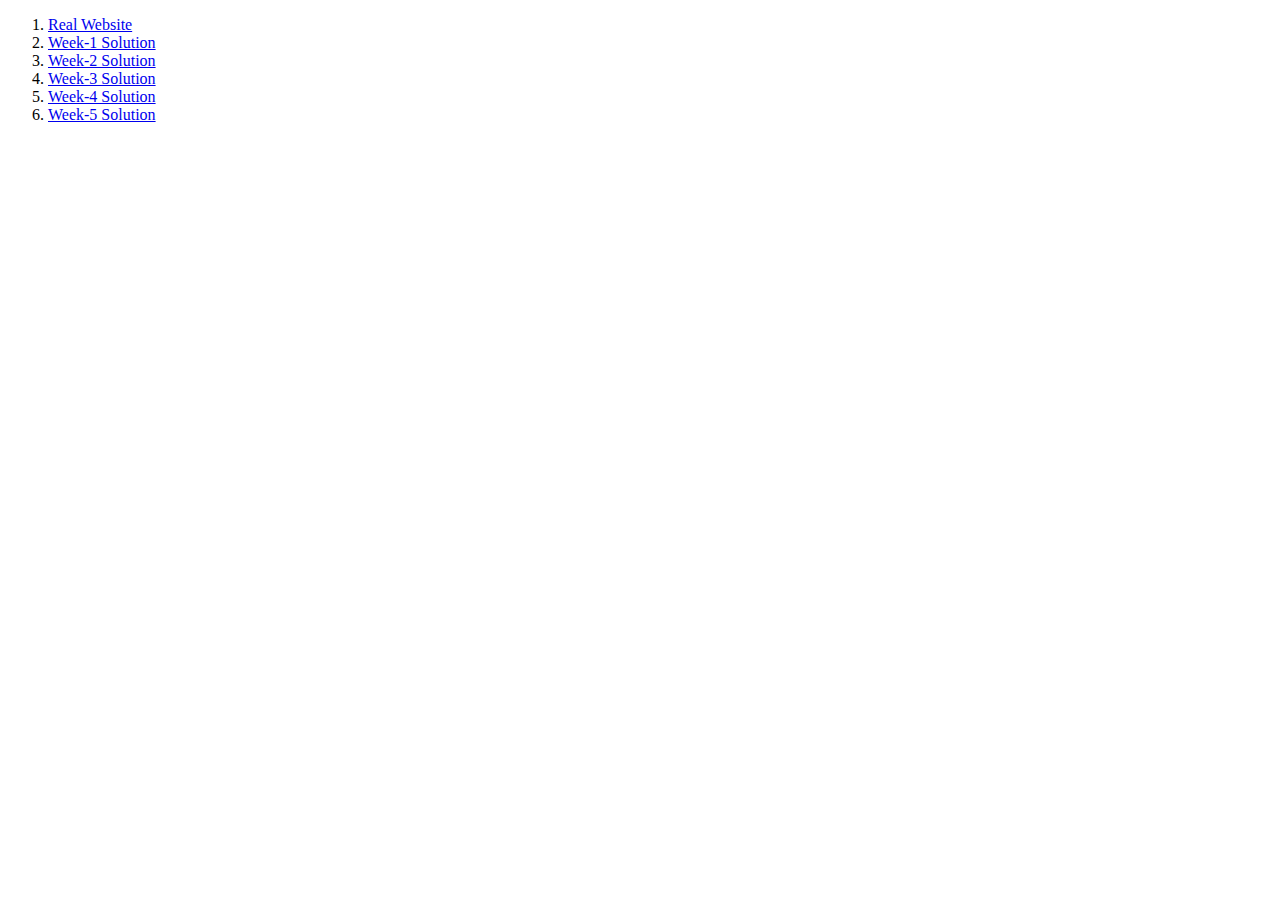
<file: index.html>
<!DOCTYPE html>
<html>    
  <head>      
    <title></title>          
  </head>    
  <body>
    <ol>
      <li><a href="https://hitcher7982.github.io/SumeetAgarwal.github.io/WebsitePrac/index.html">Real Website</a></li>
      <li><a href="https://hitcher7982.github.io/SumeetAgarwal.github.io/Week-1/index.html">Week-1 Solution</a></li>
      <li><a href="https://hitcher7982.github.io/SumeetAgarwal.github.io/Week-2/index.html">Week-2 Solution</a></li>
      <li><a href="https://hitcher7982.github.io/SumeetAgarwal.github.io/Week-3/index.html">Week-3 Solution</a></li>
      <li><a href="https://hitcher7982.github.io/SumeetAgarwal.github.io/Week-4/index.html">Week-4 Solution</a></li>
      <li><a href="https://hitcher7982.github.io/SumeetAgarwal.github.io/Week-5/index.html">Week-5 Solution</a></li>
    </ol> 
  </body>  
</html>
</file>
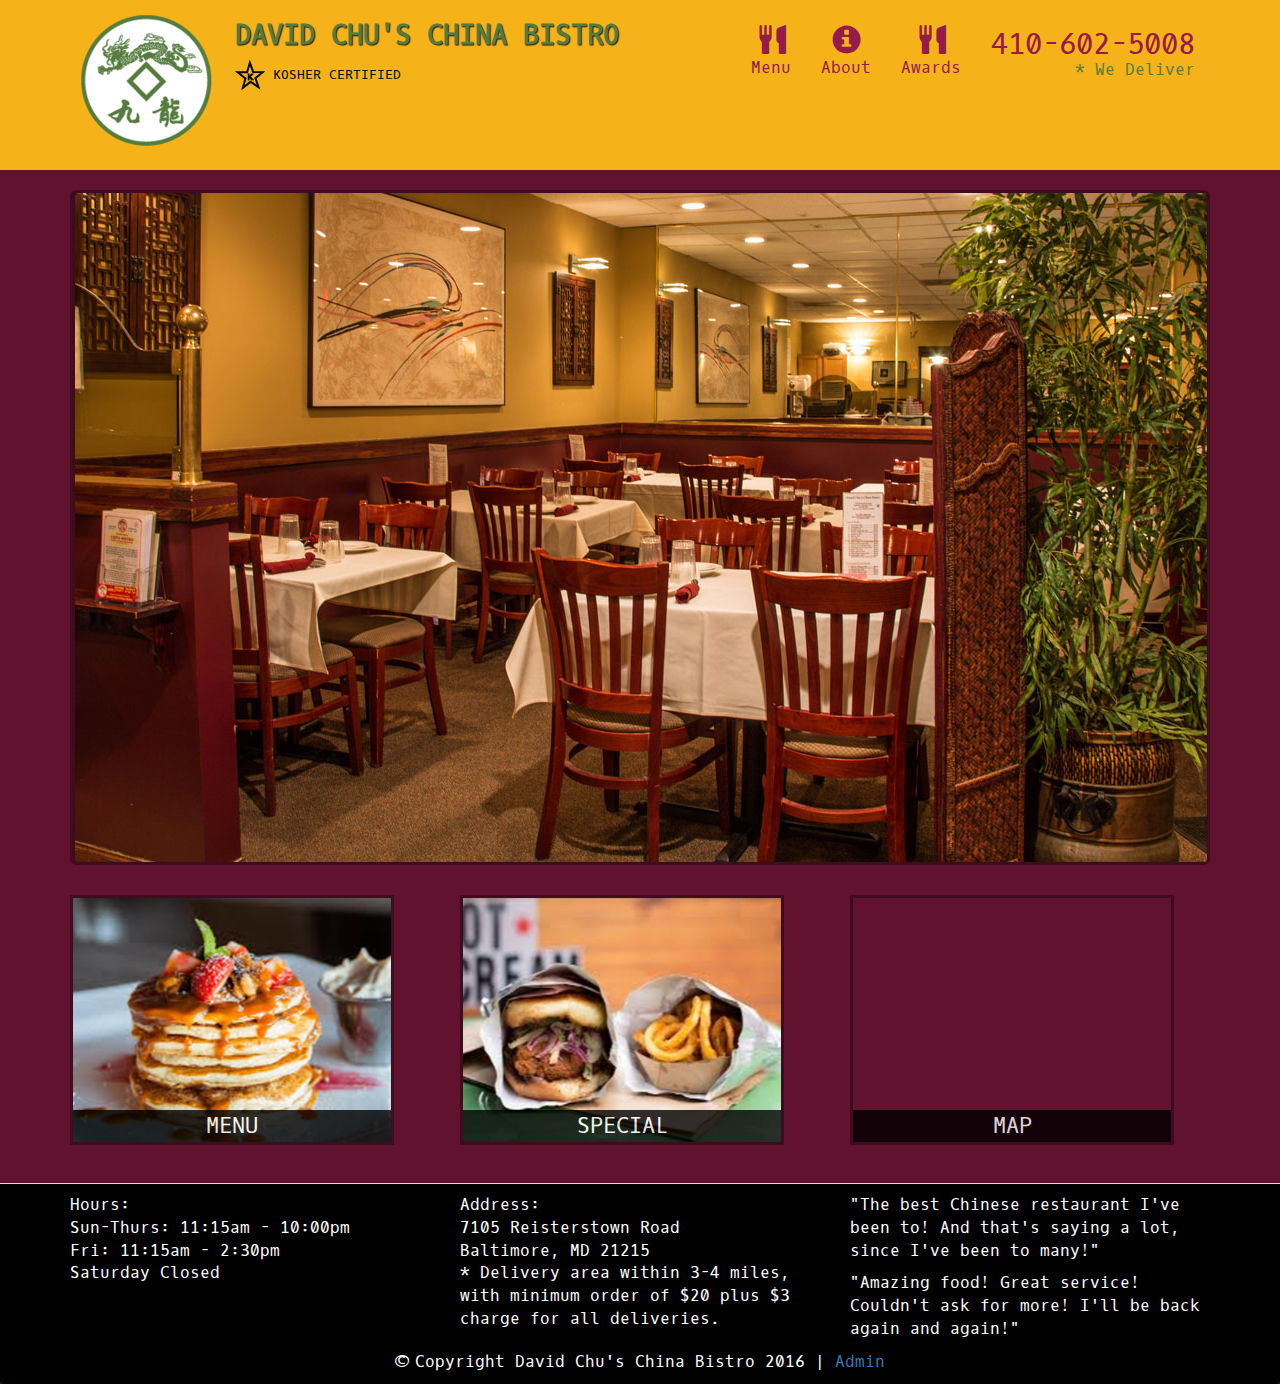
<file: WebsitePrac/index.html>
<!DOCTYPE html>
<html>
<head>
	<meta http-equiv="content-Type" charset="text/html utf-8">
	<meta name="viewport" content="width=device-width, initial-scale=1">
	<title>David Chu's China Bistro</title>
	<link href="https://fonts.googleapis.com/css2?family=Oxygen+Mono&display=swap" rel="stylesheet">
	<link rel="stylesheet" href="css/bootstrap.min.css">
	<link rel="stylesheet" type="text/css" href="css/styles.css">
</head>
<body>
	<header>
		<nav id="header-nav" class="navbar navbar-default">
			<div class="container">
				<div class="navbar-header">
					<a href="index.html"  class="pull-left visible-md visible-lg">
						<div id="logo-img" alt="Logo image"></div>
					</a>
				<div class="navbar-brand">
					<a href="index.html"><h1>David Chu's China Bistro</h1></a>
					<p>
						<img src="img/star-k-logo.png">
						<span>Kosher Certified</span>
					</p>
				</div>
				<button type="button" class="navbar-toggle collapsed" data-toggle="collapse" data-target="#collapsable-nav" aria-expanded="false">
					<span class="sr-only">Tpggle Navigation</span>
					<span class="icon-bar"></span>
					<span class="icon-bar"></span>
					<span class="icon-bar"></span>
				</button>
				</div>
				<div id="collapsable-nav" class="collapse navbar-collapse">
					<ul id="nav-list" class="nav navbar-nav navbar-right">
						<li class="visible-xs active">
							<a href="index.html">
								<span class="glyphicon glyphicon-home"></span>
								<br class="hidden-xs">Home
							</a>
						</li>
						<li>
							<a href="menu-categories.html">
								<span class="glyphicon glyphicon-cutlery"></span>
								<br class="hidden-xs">Menu
							</a>
						</li>
						<li>
							<a href="#">
								<span class="glyphicon glyphicon-info-sign"></span>
								<br class="hidden-xs">About
							</a>
						</li>
						<li>
							<a href="#">
								<span class="glyphicon glyphicon-cutlery"></span>
								<br class="hidden-xs">Awards
							</a>
						</li>
						<li id="phone" class="hidden-xs">
							<a href="tel:410-602-5008">
								<span>410-602-5008</span></a>
								<div>* We Deliver</div>
						</li>
					</ul>
				</div>
			</div>
		</nav>
	</header>
	<div id="call-btn" class="visible-xs">
		<a class="btn" href="tel:410-602-5008">
			<span class="glyphicon glyphicon-earphone"></span>410-602-5008
		</a>
	</div>
    <div id="xs-deliver" class="text-center visible-xs">* We Deliver</div>

    <div id="main-content" class="container">
    	<div class="jumbotron">
    		<img src="img/Jumbotron_lg.png" alt="Picture of Restaurant" class="img-responsive visible-xs">
    	</div>

    	<div id="home-tile" class="row">
    		<div class="col-md-4 col-sm-6 col-xs-12">
    			<a href="menu-categories.html"><div id="menu-tile"><span>Menu</span></div></a>
    		</div>
    		<div class="col-md-4 col-sm-6 col-xs-12">
    			<a href="single-category.html"><div id="special-tile"><span>Special</span></div></a>
    		</div>
    		<div class="col-md-4 col-sm-12 col-xs-12">
    			<a href="" target="_blank"><div id="map-tile"><iframe src="https://www.google.com/maps/embed?pb=!1m14!1m8!1m3!1d1542.3362204927878!2d-76.7128108!3d39.3636538!3m2!1i1024!2i768!4f13.1!3m3!1m2!1s0x89c81a14e7817803%3A0xab20a0e99daa17ea!2sDavid%20Chu&#39;s%20China%20Bistro!5e0!3m2!1sen!2sin!4v1595081841808!5m2!1sen!2sin" width="100%" height="250" frameborder="0" style="border:0;" allowfullscreen="" aria-hidden="false" tabindex="0"></iframe><span>Map</span></div></a>
    		</div>
    	</div>
    </div>
    <br>
    <footer class="panel-footer">
      <div class="container">
        <div class="row">
          <section id="hours" class="col-sm-4">
            <span>Hours:</span><br>
            Sun-Thurs: 11:15am - 10:00pm<br>
            Fri: 11:15am - 2:30pm<br>
            Saturday Closed
            <hr class="visible-xs">
          </section>
          <section id="address" class="col-sm-4">
            <span>Address:</span><br>
            7105 Reisterstown Road<br>
            Baltimore, MD 21215
            <p>* Delivery area within 3-4 miles, with minimum order of $20 plus $3 charge for all deliveries.</p>
            <hr class="visible-xs">
          </section>
          <section id="testimonials" class="col-sm-4">
            <p>"The best Chinese restaurant I've been to! And that's saying a lot, since I've been to many!"</p>
            <p>"Amazing food! Great service! Couldn't ask for more! I'll be back again and again!"</p>
          </section>
        </div>
        <div class="text-center">
          &copy; Copyright David Chu's China Bistro 2016 |
          <a ui-sref="admin.auth">Admin</a></div>
      </div>
    </footer>


	<script src="https://code.jquery.com/jquery-3.5.1.slim.min.js" integrity="sha384-DfXdz2htPH0lsSSs5nCTpuj/zy4C+OGpamoFVy38MVBnE+IbbVYUew+OrCXaRkfj" crossorigin="anonymous"></script>
	<script src="https://cdn.jsdelivr.net/npm/popper.js@1.16.0/dist/umd/popper.min.js" integrity="sha384-Q6E9RHvbIyZFJoft+2mJbHaEWldlvI9IOYy5n3zV9zzTtmI3UksdQRVvoxMfooAo" crossorigin="anonymous"></script>
	<script src="https://stackpath.bootstrapcdn.com/bootstrap/4.5.0/js/bootstrap.min.js" integrity="sha384-OgVRvuATP1z7JjHLkuOU7Xw704+h835Lr+6QL9UvYjZE3Ipu6Tp75j7Bh/kR0JKI" crossorigin="anonymous"></script>
	<script src="js/script.js" type="text/javascript"></script>
</body>
</html>
</file>
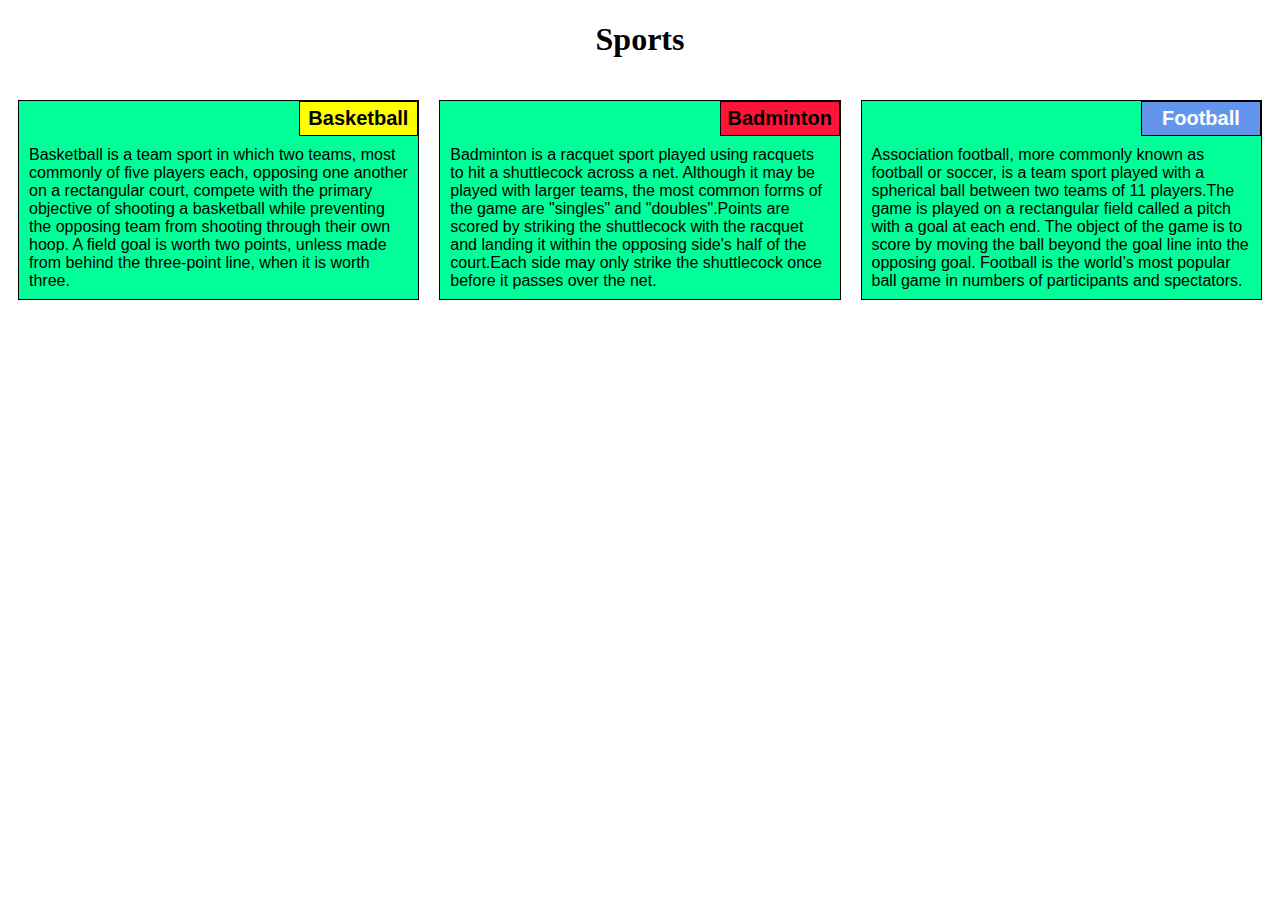
<file: Week-2/index.html>
<!DOCTYPE html>
<html>
<head>
	<title>Module 2 Solution</title>
	<link rel="stylesheet" type="text/css" href="Css\styles.css">
</head>
<body>
	<h1>Sports</h1>
	<div class="row">
	<div class="container col-lg-4 col-md-6 col-sm-12">
		<section>
		<div id="basketball">
			Basketball
		</div>
		<p>
			Basketball is a team sport in which two teams, most commonly of five players each, opposing one another on a rectangular court, compete with the primary objective of shooting a basketball while preventing the opposing team from shooting through their own hoop. A field goal is worth two points, unless made from behind the three-point line, when it is worth three.
		</p>
		</section>
	</div>
	<div class="container col-lg-4 col-md-6 col-sm-12">
		<section>
		<div id="badminton">
			Badminton
		</div>
		<p>
			Badminton is a racquet sport played using racquets to hit a shuttlecock across a net. Although it may be played with larger teams, the most common forms of the game are "singles" and "doubles".Points are scored by striking the shuttlecock with the racquet and landing it within the opposing side's half of the court.Each side may only strike the shuttlecock once before it passes over the net.
		</p>
		</section>
	</div>
	<div class="container col-lg-4 col-md-12 col-sm-12">
		<section>
		<div id="football">
			Football
		</div>
		<p>
			Association football, more commonly known as football or soccer, is a team sport played with a spherical ball between two teams of 11 players.The game is played on a rectangular field called a pitch with a goal at each end. The object of the game is to score by moving the ball beyond the goal line into the opposing goal. Football is the world’s most popular ball game in numbers of participants and spectators.
		</p>
		</section>
	</div>
	</div>
</body>
</html>
</file>
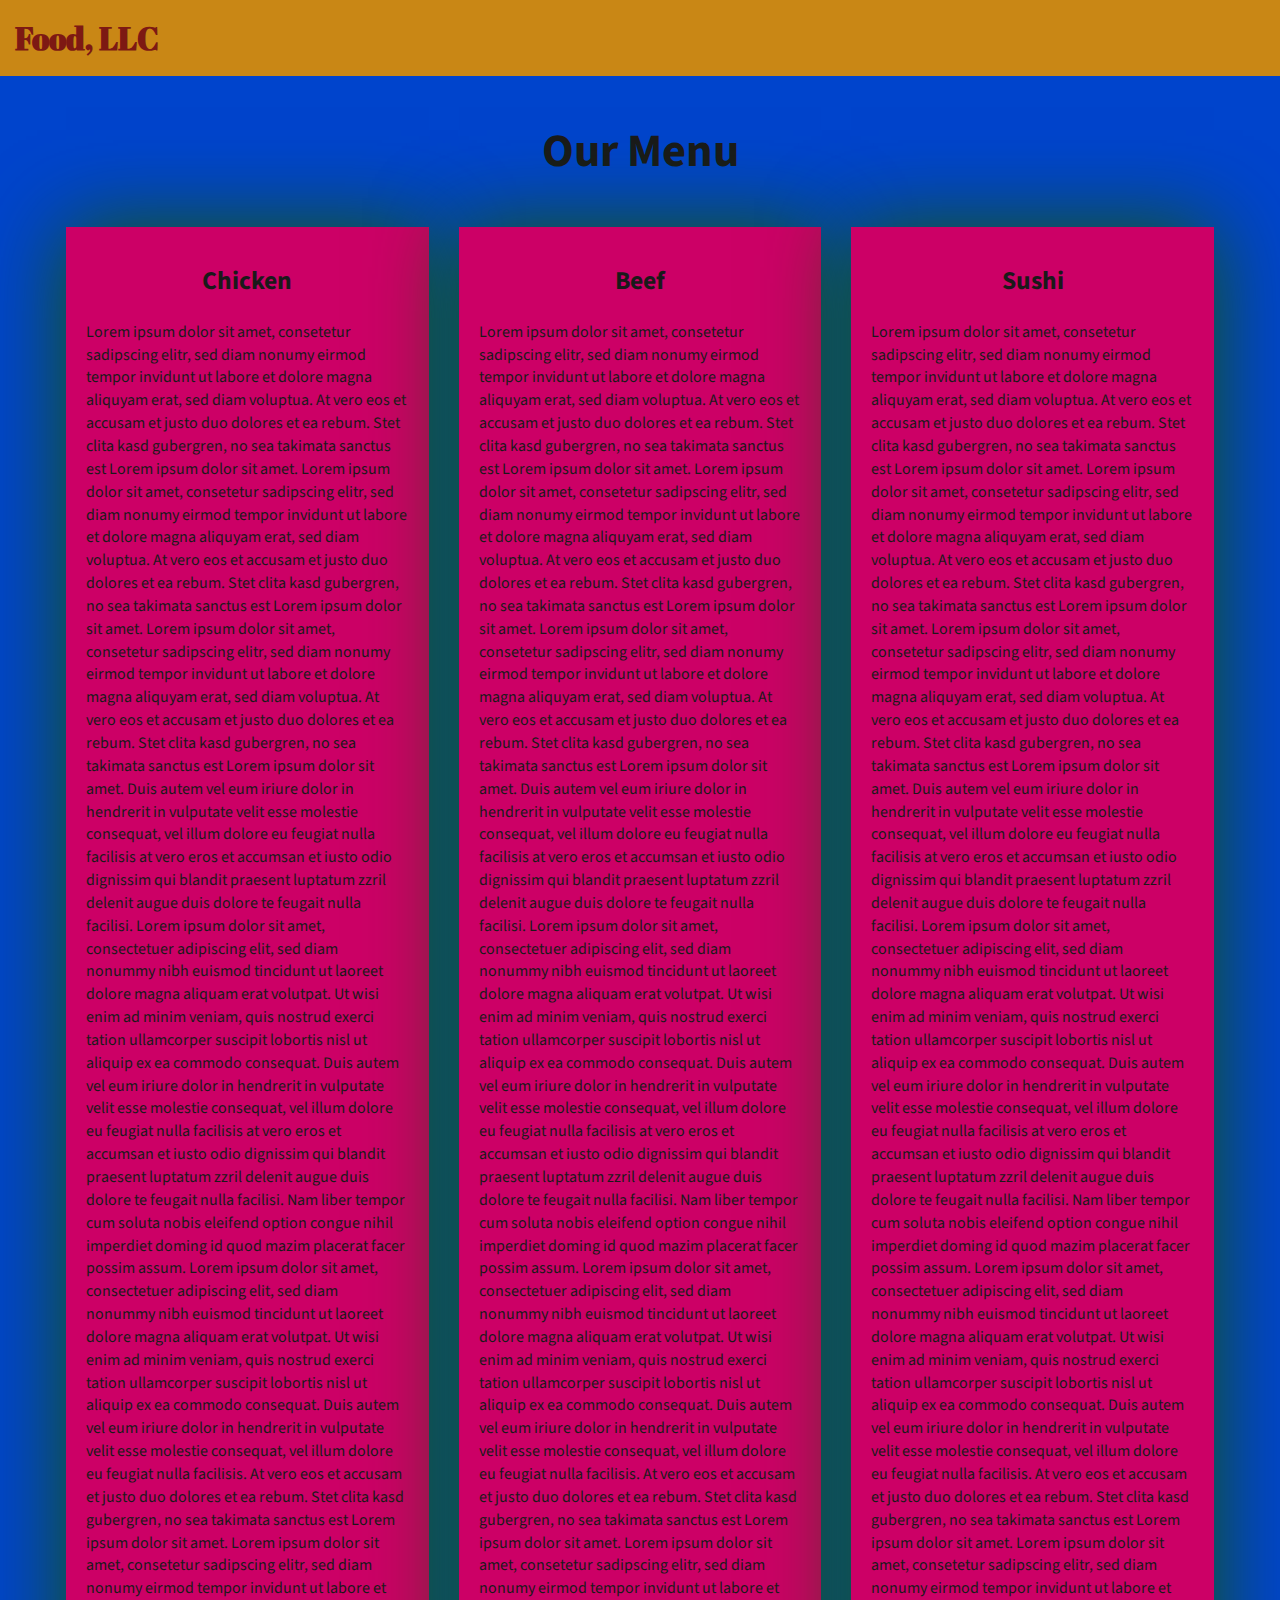
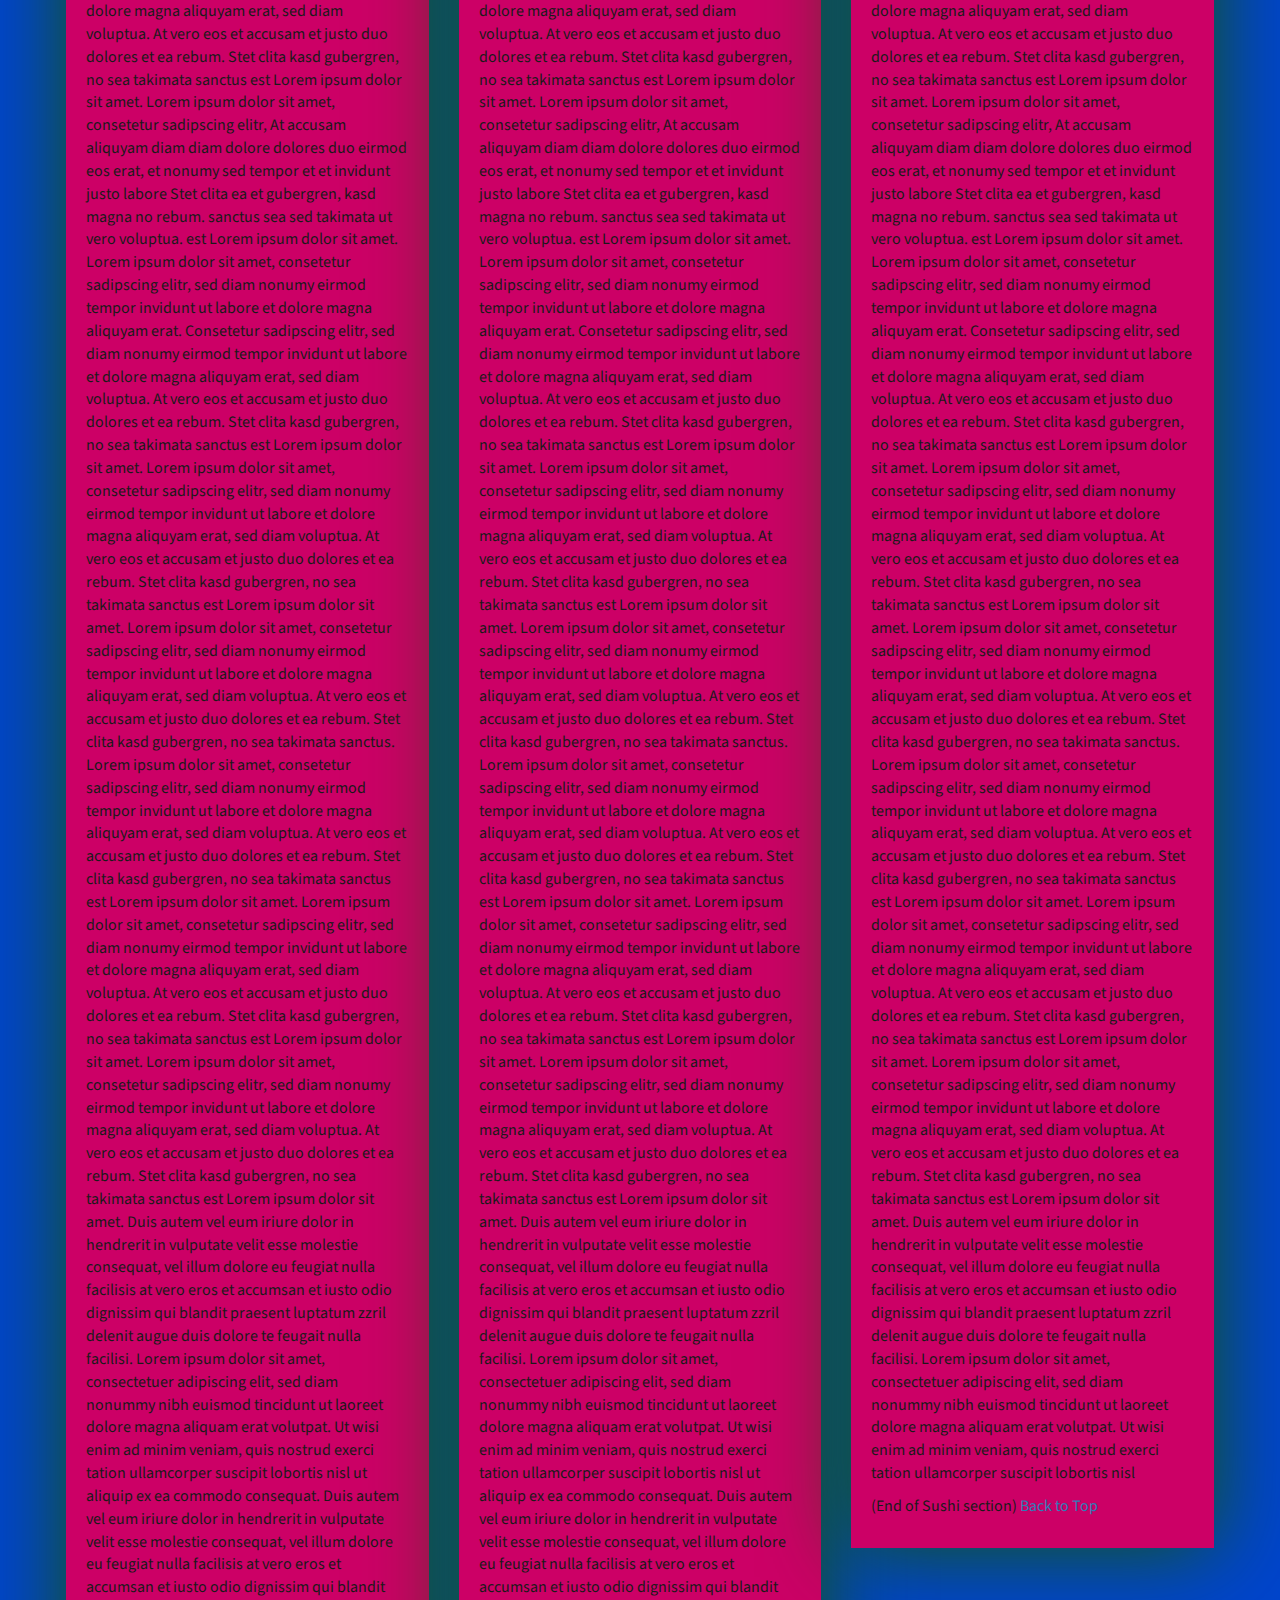
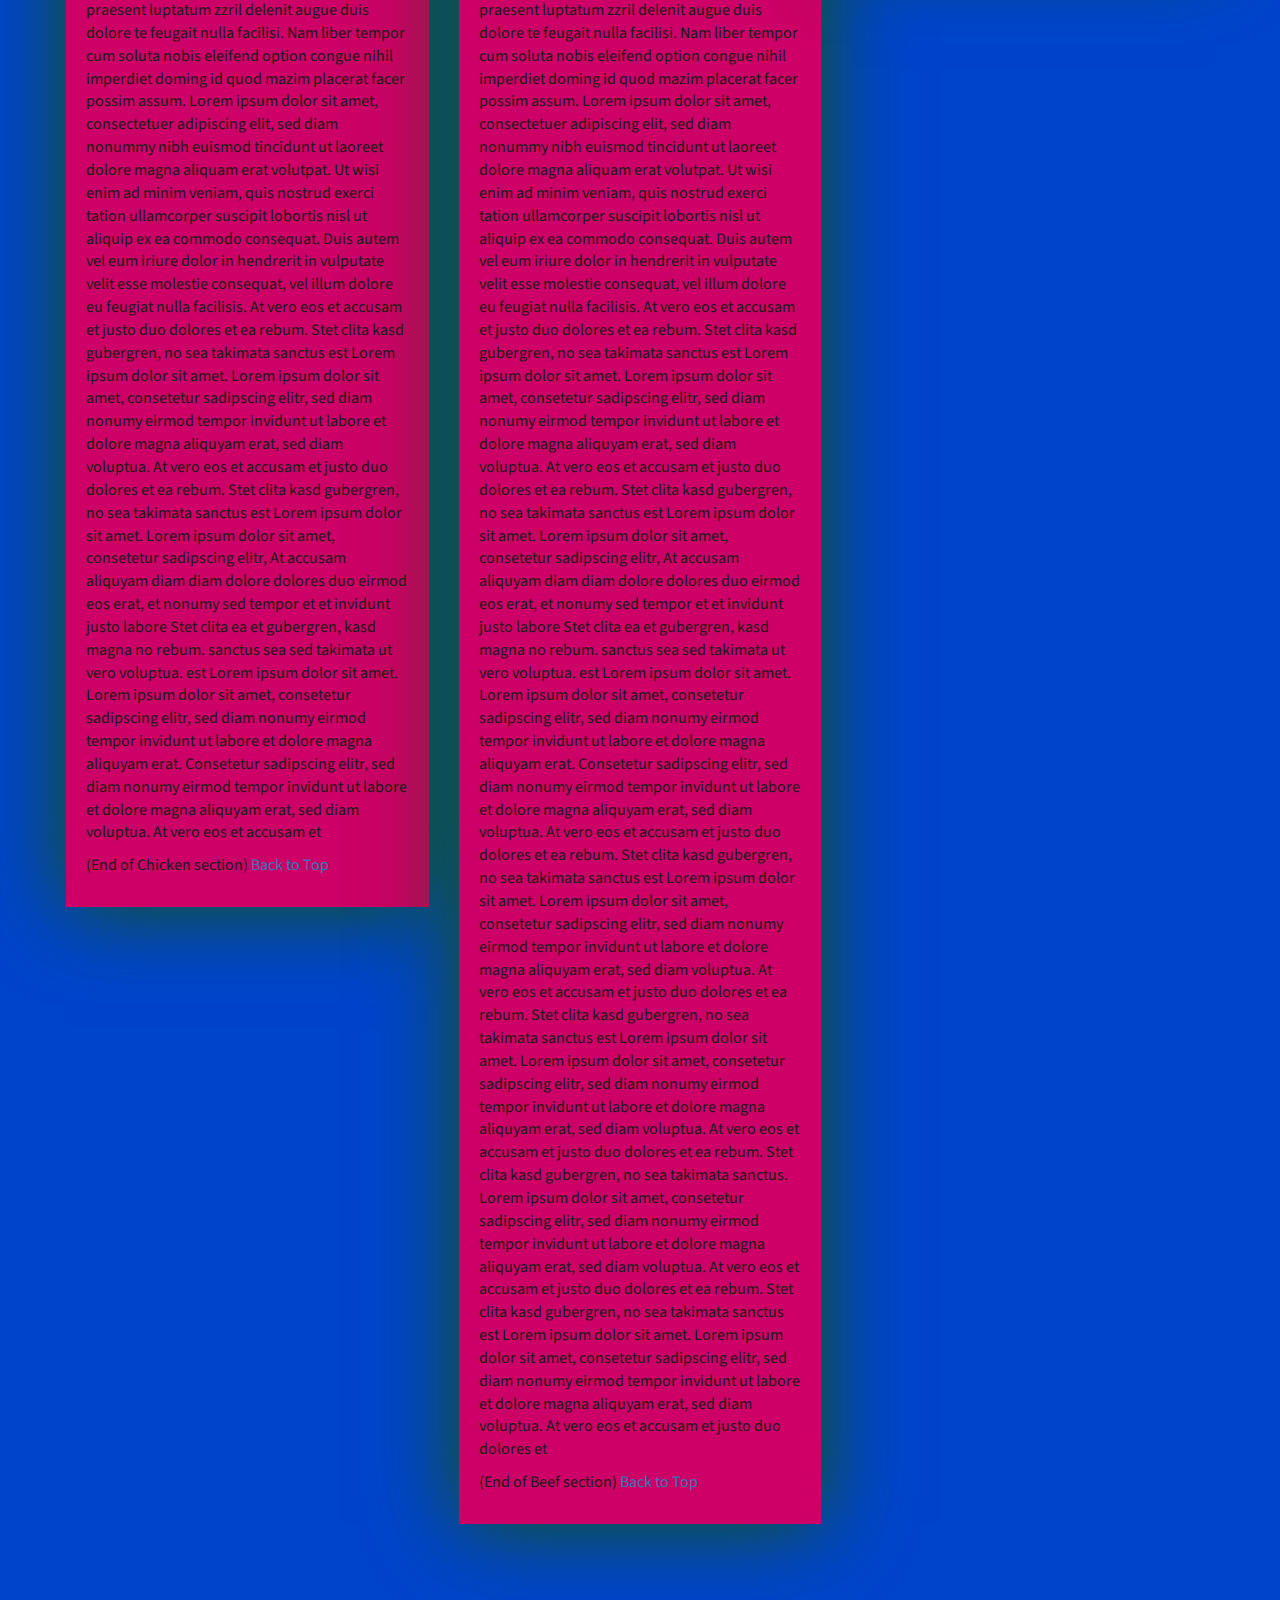
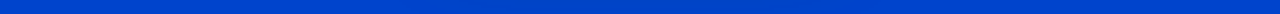
<file: Week-3/index.html>
<!DOCTYPE html>
<html>
<head>
    <meta charset="utf-8">
    <meta http-equiv="X-UA-Compatible" content="IE=edge">
    <meta name="viewport" content="width=device-width, initial-scale=1">
    <title>Week 3 Solution</title>
    <link rel="stylesheet" href="css/bootstrap.min.css">
    <link rel="stylesheet" href="css/styles.css">
    <link href="https://fonts.googleapis.com/css?family=Source+Sans+Pro" rel="stylesheet">
    <link href="https://fonts.googleapis.com/css?family=Abril+Fatface" rel="stylesheet">
</head>
<body>
    <header>
        <nav id="header-nav" class="navbar navbar-default">
            <div class="container-fluid">
                <div class="navbar-header">
                    <div class="navbar-brand">
                        <a href="index.html"><h1>Food, LLC</h1></a>
                    </div>

                    <button type="button" class="navbar-toggle collapsed visible-xs" data-toggle="collapse" data-target="#collapsable-nav" aria-expanded="false">
                        <span class="sr-only">Toggle navigation</span>
                        <span class="icon-bar"></span>
                        <span class="icon-bar"></span>
                        <span class="icon-bar"></span>
                    </button>
                </div>

                <div id="collapsable-nav" class="collapse navbar-collapse">
                    <ul id="nav-list" class="nav navbar-nav navbar-right visible-xs text-center">
                        <li>
                            <a href="#chicken-tile"><br class="hidden-xs"> Chicken</a>
                        </li>
                        <li>
                            <a href="#beef-tile"><br class="hidden-xs"> Beef</a>
                        </li>
                        <li>
                            <a href="#sushi-tile"><br class="hidden-xs"> Sushi</a>
                        </li>
                    </ul>
                </div>
            </div>
        </nav>
    </header>

    <div id="main-content" class="container">
        <h2 id="top-heading" class="text-center">Our Menu</h2>
        <div id="home-tiles" class="row">
            <div class="col-md-4 col-sm-6 col-xs-12">
                <div id="chicken-tile">
                    <section>
                        <h3 class="text-center">Chicken</h3>
                        <p>
                            Lorem ipsum dolor sit amet, consetetur sadipscing elitr, sed diam nonumy eirmod tempor invidunt ut labore et dolore magna aliquyam erat, sed diam voluptua. At vero eos et accusam et justo duo dolores et ea rebum. Stet clita kasd gubergren, no sea takimata
                            sanctus est Lorem ipsum dolor sit amet. Lorem ipsum dolor sit amet, consetetur sadipscing elitr, sed diam nonumy eirmod tempor invidunt ut labore et dolore magna aliquyam erat, sed diam voluptua. At vero eos et accusam et justo
                            duo dolores et ea rebum. Stet clita kasd gubergren, no sea takimata sanctus est Lorem ipsum dolor sit amet. Lorem ipsum dolor sit amet, consetetur sadipscing elitr, sed diam nonumy eirmod tempor invidunt ut labore et dolore
                            magna aliquyam erat, sed diam voluptua. At vero eos et accusam et justo duo dolores et ea rebum. Stet clita kasd gubergren, no sea takimata sanctus est Lorem ipsum dolor sit amet. Duis autem vel eum iriure dolor in hendrerit
                            in vulputate velit esse molestie consequat, vel illum dolore eu feugiat nulla facilisis at vero eros et accumsan et iusto odio dignissim qui blandit praesent luptatum zzril delenit augue duis dolore te feugait nulla facilisi.
                            Lorem ipsum dolor sit amet, consectetuer adipiscing elit, sed diam nonummy nibh euismod tincidunt ut laoreet dolore magna aliquam erat volutpat. Ut wisi enim ad minim veniam, quis nostrud exerci tation ullamcorper suscipit
                            lobortis nisl ut aliquip ex ea commodo consequat. Duis autem vel eum iriure dolor in hendrerit in vulputate velit esse molestie consequat, vel illum dolore eu feugiat nulla facilisis at vero eros et accumsan et iusto odio dignissim
                            qui blandit praesent luptatum zzril delenit augue duis dolore te feugait nulla facilisi. Nam liber tempor cum soluta nobis eleifend option congue nihil imperdiet doming id quod mazim placerat facer possim assum. Lorem ipsum
                            dolor sit amet, consectetuer adipiscing elit, sed diam nonummy nibh euismod tincidunt ut laoreet dolore magna aliquam erat volutpat. Ut wisi enim ad minim veniam, quis nostrud exerci tation ullamcorper suscipit lobortis nisl
                            ut aliquip ex ea commodo consequat. Duis autem vel eum iriure dolor in hendrerit in vulputate velit esse molestie consequat, vel illum dolore eu feugiat nulla facilisis. At vero eos et accusam et justo duo dolores et ea rebum.
                            Stet clita kasd gubergren, no sea takimata sanctus est Lorem ipsum dolor sit amet. Lorem ipsum dolor sit amet, consetetur sadipscing elitr, sed diam nonumy eirmod tempor invidunt ut labore et dolore magna aliquyam erat, sed
                            diam voluptua. At vero eos et accusam et justo duo dolores et ea rebum. Stet clita kasd gubergren, no sea takimata sanctus est Lorem ipsum dolor sit amet. Lorem ipsum dolor sit amet, consetetur sadipscing elitr, At accusam
                            aliquyam diam diam dolore dolores duo eirmod eos erat, et nonumy sed tempor et et invidunt justo labore Stet clita ea et gubergren, kasd magna no rebum. sanctus sea sed takimata ut vero voluptua. est Lorem ipsum dolor sit amet.
                            Lorem ipsum dolor sit amet, consetetur sadipscing elitr, sed diam nonumy eirmod tempor invidunt ut labore et dolore magna aliquyam erat. Consetetur sadipscing elitr, sed diam nonumy eirmod tempor invidunt ut labore et dolore
                            magna aliquyam erat, sed diam voluptua. At vero eos et accusam et justo duo dolores et ea rebum. Stet clita kasd gubergren, no sea takimata sanctus est Lorem ipsum dolor sit amet. Lorem ipsum dolor sit amet, consetetur sadipscing
                            elitr, sed diam nonumy eirmod tempor invidunt ut labore et dolore magna aliquyam erat, sed diam voluptua. At vero eos et accusam et justo duo dolores et ea rebum. Stet clita kasd gubergren, no sea takimata sanctus est Lorem
                            ipsum dolor sit amet. Lorem ipsum dolor sit amet, consetetur sadipscing elitr, sed diam nonumy eirmod tempor invidunt ut labore et dolore magna aliquyam erat, sed diam voluptua. At vero eos et accusam et justo duo dolores et
                            ea rebum. Stet clita kasd gubergren, no sea takimata sanctus. Lorem ipsum dolor sit amet, consetetur sadipscing elitr, sed diam nonumy eirmod tempor invidunt ut labore et dolore magna aliquyam erat, sed diam voluptua. At vero
                            eos et accusam et justo duo dolores et ea rebum. Stet clita kasd gubergren, no sea takimata sanctus est Lorem ipsum dolor sit amet. Lorem ipsum dolor sit amet, consetetur sadipscing elitr, sed diam nonumy eirmod tempor invidunt
                            ut labore et dolore magna aliquyam erat, sed diam voluptua. At vero eos et accusam et justo duo dolores et ea rebum. Stet clita kasd gubergren, no sea takimata sanctus est Lorem ipsum dolor sit amet. Lorem ipsum dolor sit amet,
                            consetetur sadipscing elitr, sed diam nonumy eirmod tempor invidunt ut labore et dolore magna aliquyam erat, sed diam voluptua. At vero eos et accusam et justo duo dolores et ea rebum. Stet clita kasd gubergren, no sea takimata
                            sanctus est Lorem ipsum dolor sit amet. Duis autem vel eum iriure dolor in hendrerit in vulputate velit esse molestie consequat, vel illum dolore eu feugiat nulla facilisis at vero eros et accumsan et iusto odio dignissim qui
                            blandit praesent luptatum zzril delenit augue duis dolore te feugait nulla facilisi. Lorem ipsum dolor sit amet, consectetuer adipiscing elit, sed diam nonummy nibh euismod tincidunt ut laoreet dolore magna aliquam erat volutpat.
                            Ut wisi enim ad minim veniam, quis nostrud exerci tation ullamcorper suscipit lobortis nisl ut aliquip ex ea commodo consequat. Duis autem vel eum iriure dolor in hendrerit in vulputate velit esse molestie consequat, vel illum
                            dolore eu feugiat nulla facilisis at vero eros et accumsan et iusto odio dignissim qui blandit praesent luptatum zzril delenit augue duis dolore te feugait nulla facilisi. Nam liber tempor cum soluta nobis eleifend option congue
                            nihil imperdiet doming id quod mazim placerat facer possim assum. Lorem ipsum dolor sit amet, consectetuer adipiscing elit, sed diam nonummy nibh euismod tincidunt ut laoreet dolore magna aliquam erat volutpat. Ut wisi enim
                            ad minim veniam, quis nostrud exerci tation ullamcorper suscipit lobortis nisl ut aliquip ex ea commodo consequat. Duis autem vel eum iriure dolor in hendrerit in vulputate velit esse molestie consequat, vel illum dolore eu
                            feugiat nulla facilisis. At vero eos et accusam et justo duo dolores et ea rebum. Stet clita kasd gubergren, no sea takimata sanctus est Lorem ipsum dolor sit amet. Lorem ipsum dolor sit amet, consetetur sadipscing elitr, sed
                            diam nonumy eirmod tempor invidunt ut labore et dolore magna aliquyam erat, sed diam voluptua. At vero eos et accusam et justo duo dolores et ea rebum. Stet clita kasd gubergren, no sea takimata sanctus est Lorem ipsum dolor
                            sit amet. Lorem ipsum dolor sit amet, consetetur sadipscing elitr, At accusam aliquyam diam diam dolore dolores duo eirmod eos erat, et nonumy sed tempor et et invidunt justo labore Stet clita ea et gubergren, kasd magna no
                            rebum. sanctus sea sed takimata ut vero voluptua. est Lorem ipsum dolor sit amet. Lorem ipsum dolor sit amet, consetetur sadipscing elitr, sed diam nonumy eirmod tempor invidunt ut labore et dolore magna aliquyam erat. Consetetur
                            sadipscing elitr, sed diam nonumy eirmod tempor invidunt ut labore et dolore magna aliquyam erat, sed diam voluptua. At vero eos et accusam et
                        </p>
                        <p>
                            (End of Chicken section) <a href="#top-heading">Back to Top</a>
                        </p>
                    </section>
                </div>
            </div>
            <div class="col-md-4 col-sm-6 col-xs-12">
                <div id="beef-tile">
                    <section>
                        <h3 class="text-center">Beef</h3>
                        <p>
                            Lorem ipsum dolor sit amet, consetetur sadipscing elitr, sed diam nonumy eirmod tempor invidunt ut labore et dolore magna aliquyam erat, sed diam voluptua. At vero eos et accusam et justo duo dolores et ea rebum. Stet clita kasd gubergren, no sea takimata
                            sanctus est Lorem ipsum dolor sit amet. Lorem ipsum dolor sit amet, consetetur sadipscing elitr, sed diam nonumy eirmod tempor invidunt ut labore et dolore magna aliquyam erat, sed diam voluptua. At vero eos et accusam et justo
                            duo dolores et ea rebum. Stet clita kasd gubergren, no sea takimata sanctus est Lorem ipsum dolor sit amet. Lorem ipsum dolor sit amet, consetetur sadipscing elitr, sed diam nonumy eirmod tempor invidunt ut labore et dolore
                            magna aliquyam erat, sed diam voluptua. At vero eos et accusam et justo duo dolores et ea rebum. Stet clita kasd gubergren, no sea takimata sanctus est Lorem ipsum dolor sit amet. Duis autem vel eum iriure dolor in hendrerit
                            in vulputate velit esse molestie consequat, vel illum dolore eu feugiat nulla facilisis at vero eros et accumsan et iusto odio dignissim qui blandit praesent luptatum zzril delenit augue duis dolore te feugait nulla facilisi.
                            Lorem ipsum dolor sit amet, consectetuer adipiscing elit, sed diam nonummy nibh euismod tincidunt ut laoreet dolore magna aliquam erat volutpat. Ut wisi enim ad minim veniam, quis nostrud exerci tation ullamcorper suscipit
                            lobortis nisl ut aliquip ex ea commodo consequat. Duis autem vel eum iriure dolor in hendrerit in vulputate velit esse molestie consequat, vel illum dolore eu feugiat nulla facilisis at vero eros et accumsan et iusto odio dignissim
                            qui blandit praesent luptatum zzril delenit augue duis dolore te feugait nulla facilisi. Nam liber tempor cum soluta nobis eleifend option congue nihil imperdiet doming id quod mazim placerat facer possim assum. Lorem ipsum
                            dolor sit amet, consectetuer adipiscing elit, sed diam nonummy nibh euismod tincidunt ut laoreet dolore magna aliquam erat volutpat. Ut wisi enim ad minim veniam, quis nostrud exerci tation ullamcorper suscipit lobortis nisl
                            ut aliquip ex ea commodo consequat. Duis autem vel eum iriure dolor in hendrerit in vulputate velit esse molestie consequat, vel illum dolore eu feugiat nulla facilisis. At vero eos et accusam et justo duo dolores et ea rebum.
                            Stet clita kasd gubergren, no sea takimata sanctus est Lorem ipsum dolor sit amet. Lorem ipsum dolor sit amet, consetetur sadipscing elitr, sed diam nonumy eirmod tempor invidunt ut labore et dolore magna aliquyam erat, sed
                            diam voluptua. At vero eos et accusam et justo duo dolores et ea rebum. Stet clita kasd gubergren, no sea takimata sanctus est Lorem ipsum dolor sit amet. Lorem ipsum dolor sit amet, consetetur sadipscing elitr, At accusam
                            aliquyam diam diam dolore dolores duo eirmod eos erat, et nonumy sed tempor et et invidunt justo labore Stet clita ea et gubergren, kasd magna no rebum. sanctus sea sed takimata ut vero voluptua. est Lorem ipsum dolor sit amet.
                            Lorem ipsum dolor sit amet, consetetur sadipscing elitr, sed diam nonumy eirmod tempor invidunt ut labore et dolore magna aliquyam erat. Consetetur sadipscing elitr, sed diam nonumy eirmod tempor invidunt ut labore et dolore
                            magna aliquyam erat, sed diam voluptua. At vero eos et accusam et justo duo dolores et ea rebum. Stet clita kasd gubergren, no sea takimata sanctus est Lorem ipsum dolor sit amet. Lorem ipsum dolor sit amet, consetetur sadipscing
                            elitr, sed diam nonumy eirmod tempor invidunt ut labore et dolore magna aliquyam erat, sed diam voluptua. At vero eos et accusam et justo duo dolores et ea rebum. Stet clita kasd gubergren, no sea takimata sanctus est Lorem
                            ipsum dolor sit amet. Lorem ipsum dolor sit amet, consetetur sadipscing elitr, sed diam nonumy eirmod tempor invidunt ut labore et dolore magna aliquyam erat, sed diam voluptua. At vero eos et accusam et justo duo dolores et
                            ea rebum. Stet clita kasd gubergren, no sea takimata sanctus. Lorem ipsum dolor sit amet, consetetur sadipscing elitr, sed diam nonumy eirmod tempor invidunt ut labore et dolore magna aliquyam erat, sed diam voluptua. At vero
                            eos et accusam et justo duo dolores et ea rebum. Stet clita kasd gubergren, no sea takimata sanctus est Lorem ipsum dolor sit amet. Lorem ipsum dolor sit amet, consetetur sadipscing elitr, sed diam nonumy eirmod tempor invidunt
                            ut labore et dolore magna aliquyam erat, sed diam voluptua. At vero eos et accusam et justo duo dolores et ea rebum. Stet clita kasd gubergren, no sea takimata sanctus est Lorem ipsum dolor sit amet. Lorem ipsum dolor sit amet,
                            consetetur sadipscing elitr, sed diam nonumy eirmod tempor invidunt ut labore et dolore magna aliquyam erat, sed diam voluptua. At vero eos et accusam et justo duo dolores et ea rebum. Stet clita kasd gubergren, no sea takimata
                            sanctus est Lorem ipsum dolor sit amet. Duis autem vel eum iriure dolor in hendrerit in vulputate velit esse molestie consequat, vel illum dolore eu feugiat nulla facilisis at vero eros et accumsan et iusto odio dignissim qui
                            blandit praesent luptatum zzril delenit augue duis dolore te feugait nulla facilisi. Lorem ipsum dolor sit amet, consectetuer adipiscing elit, sed diam nonummy nibh euismod tincidunt ut laoreet dolore magna aliquam erat volutpat.
                            Ut wisi enim ad minim veniam, quis nostrud exerci tation ullamcorper suscipit lobortis nisl ut aliquip ex ea commodo consequat. Duis autem vel eum iriure dolor in hendrerit in vulputate velit esse molestie consequat, vel illum
                            dolore eu feugiat nulla facilisis at vero eros et accumsan et iusto odio dignissim qui blandit praesent luptatum zzril delenit augue duis dolore te feugait nulla facilisi. Nam liber tempor cum soluta nobis eleifend option congue
                            nihil imperdiet doming id quod mazim placerat facer possim assum. Lorem ipsum dolor sit amet, consectetuer adipiscing elit, sed diam nonummy nibh euismod tincidunt ut laoreet dolore magna aliquam erat volutpat. Ut wisi enim
                            ad minim veniam, quis nostrud exerci tation ullamcorper suscipit lobortis nisl ut aliquip ex ea commodo consequat. Duis autem vel eum iriure dolor in hendrerit in vulputate velit esse molestie consequat, vel illum dolore eu
                            feugiat nulla facilisis. At vero eos et accusam et justo duo dolores et ea rebum. Stet clita kasd gubergren, no sea takimata sanctus est Lorem ipsum dolor sit amet. Lorem ipsum dolor sit amet, consetetur sadipscing elitr, sed
                            diam nonumy eirmod tempor invidunt ut labore et dolore magna aliquyam erat, sed diam voluptua. At vero eos et accusam et justo duo dolores et ea rebum. Stet clita kasd gubergren, no sea takimata sanctus est Lorem ipsum dolor
                            sit amet. Lorem ipsum dolor sit amet, consetetur sadipscing elitr, At accusam aliquyam diam diam dolore dolores duo eirmod eos erat, et nonumy sed tempor et et invidunt justo labore Stet clita ea et gubergren, kasd magna no
                            rebum. sanctus sea sed takimata ut vero voluptua. est Lorem ipsum dolor sit amet. Lorem ipsum dolor sit amet, consetetur sadipscing elitr, sed diam nonumy eirmod tempor invidunt ut labore et dolore magna aliquyam erat. Consetetur
                            sadipscing elitr, sed diam nonumy eirmod tempor invidunt ut labore et dolore magna aliquyam erat, sed diam voluptua. At vero eos et accusam et justo duo dolores et ea rebum. Stet clita kasd gubergren, no sea takimata sanctus
                            est Lorem ipsum dolor sit amet. Lorem ipsum dolor sit amet, consetetur sadipscing elitr, sed diam nonumy eirmod tempor invidunt ut labore et dolore magna aliquyam erat, sed diam voluptua. At vero eos et accusam et justo duo
                            dolores et ea rebum. Stet clita kasd gubergren, no sea takimata sanctus est Lorem ipsum dolor sit amet. Lorem ipsum dolor sit amet, consetetur sadipscing elitr, sed diam nonumy eirmod tempor invidunt ut labore et dolore magna
                            aliquyam erat, sed diam voluptua. At vero eos et accusam et justo duo dolores et ea rebum. Stet clita kasd gubergren, no sea takimata sanctus. Lorem ipsum dolor sit amet, consetetur sadipscing elitr, sed diam nonumy eirmod
                            tempor invidunt ut labore et dolore magna aliquyam erat, sed diam voluptua. At vero eos et accusam et justo duo dolores et ea rebum. Stet clita kasd gubergren, no sea takimata sanctus est Lorem ipsum dolor sit amet. Lorem ipsum
                            dolor sit amet, consetetur sadipscing elitr, sed diam nonumy eirmod tempor invidunt ut labore et dolore magna aliquyam erat, sed diam voluptua. At vero eos et accusam et justo duo dolores et
                        </p>
                        <p>
                            (End of Beef section) <a href="#top-heading">Back to Top</a>
                        </p>
                    </section>
                </div>
            </div>
            <div class="col-md-4 col-sm-12 col-xs-12">
                <div id="sushi-tile">
                    <section>
                        <h3 class="text-center">Sushi</h3>
                        <p>
                            Lorem ipsum dolor sit amet, consetetur sadipscing elitr, sed diam nonumy eirmod tempor invidunt ut labore et dolore magna aliquyam erat, sed diam voluptua. At vero eos et accusam et justo duo dolores et ea rebum. Stet clita kasd gubergren, no sea takimata
                            sanctus est Lorem ipsum dolor sit amet. Lorem ipsum dolor sit amet, consetetur sadipscing elitr, sed diam nonumy eirmod tempor invidunt ut labore et dolore magna aliquyam erat, sed diam voluptua. At vero eos et accusam et justo
                            duo dolores et ea rebum. Stet clita kasd gubergren, no sea takimata sanctus est Lorem ipsum dolor sit amet. Lorem ipsum dolor sit amet, consetetur sadipscing elitr, sed diam nonumy eirmod tempor invidunt ut labore et dolore
                            magna aliquyam erat, sed diam voluptua. At vero eos et accusam et justo duo dolores et ea rebum. Stet clita kasd gubergren, no sea takimata sanctus est Lorem ipsum dolor sit amet. Duis autem vel eum iriure dolor in hendrerit
                            in vulputate velit esse molestie consequat, vel illum dolore eu feugiat nulla facilisis at vero eros et accumsan et iusto odio dignissim qui blandit praesent luptatum zzril delenit augue duis dolore te feugait nulla facilisi.
                            Lorem ipsum dolor sit amet, consectetuer adipiscing elit, sed diam nonummy nibh euismod tincidunt ut laoreet dolore magna aliquam erat volutpat. Ut wisi enim ad minim veniam, quis nostrud exerci tation ullamcorper suscipit
                            lobortis nisl ut aliquip ex ea commodo consequat. Duis autem vel eum iriure dolor in hendrerit in vulputate velit esse molestie consequat, vel illum dolore eu feugiat nulla facilisis at vero eros et accumsan et iusto odio dignissim
                            qui blandit praesent luptatum zzril delenit augue duis dolore te feugait nulla facilisi. Nam liber tempor cum soluta nobis eleifend option congue nihil imperdiet doming id quod mazim placerat facer possim assum. Lorem ipsum
                            dolor sit amet, consectetuer adipiscing elit, sed diam nonummy nibh euismod tincidunt ut laoreet dolore magna aliquam erat volutpat. Ut wisi enim ad minim veniam, quis nostrud exerci tation ullamcorper suscipit lobortis nisl
                            ut aliquip ex ea commodo consequat. Duis autem vel eum iriure dolor in hendrerit in vulputate velit esse molestie consequat, vel illum dolore eu feugiat nulla facilisis. At vero eos et accusam et justo duo dolores et ea rebum.
                            Stet clita kasd gubergren, no sea takimata sanctus est Lorem ipsum dolor sit amet. Lorem ipsum dolor sit amet, consetetur sadipscing elitr, sed diam nonumy eirmod tempor invidunt ut labore et dolore magna aliquyam erat, sed
                            diam voluptua. At vero eos et accusam et justo duo dolores et ea rebum. Stet clita kasd gubergren, no sea takimata sanctus est Lorem ipsum dolor sit amet. Lorem ipsum dolor sit amet, consetetur sadipscing elitr, At accusam
                            aliquyam diam diam dolore dolores duo eirmod eos erat, et nonumy sed tempor et et invidunt justo labore Stet clita ea et gubergren, kasd magna no rebum. sanctus sea sed takimata ut vero voluptua. est Lorem ipsum dolor sit amet.
                            Lorem ipsum dolor sit amet, consetetur sadipscing elitr, sed diam nonumy eirmod tempor invidunt ut labore et dolore magna aliquyam erat. Consetetur sadipscing elitr, sed diam nonumy eirmod tempor invidunt ut labore et dolore
                            magna aliquyam erat, sed diam voluptua. At vero eos et accusam et justo duo dolores et ea rebum. Stet clita kasd gubergren, no sea takimata sanctus est Lorem ipsum dolor sit amet. Lorem ipsum dolor sit amet, consetetur sadipscing
                            elitr, sed diam nonumy eirmod tempor invidunt ut labore et dolore magna aliquyam erat, sed diam voluptua. At vero eos et accusam et justo duo dolores et ea rebum. Stet clita kasd gubergren, no sea takimata sanctus est Lorem
                            ipsum dolor sit amet. Lorem ipsum dolor sit amet, consetetur sadipscing elitr, sed diam nonumy eirmod tempor invidunt ut labore et dolore magna aliquyam erat, sed diam voluptua. At vero eos et accusam et justo duo dolores et
                            ea rebum. Stet clita kasd gubergren, no sea takimata sanctus. Lorem ipsum dolor sit amet, consetetur sadipscing elitr, sed diam nonumy eirmod tempor invidunt ut labore et dolore magna aliquyam erat, sed diam voluptua. At vero
                            eos et accusam et justo duo dolores et ea rebum. Stet clita kasd gubergren, no sea takimata sanctus est Lorem ipsum dolor sit amet. Lorem ipsum dolor sit amet, consetetur sadipscing elitr, sed diam nonumy eirmod tempor invidunt
                            ut labore et dolore magna aliquyam erat, sed diam voluptua. At vero eos et accusam et justo duo dolores et ea rebum. Stet clita kasd gubergren, no sea takimata sanctus est Lorem ipsum dolor sit amet. Lorem ipsum dolor sit amet,
                            consetetur sadipscing elitr, sed diam nonumy eirmod tempor invidunt ut labore et dolore magna aliquyam erat, sed diam voluptua. At vero eos et accusam et justo duo dolores et ea rebum. Stet clita kasd gubergren, no sea takimata
                            sanctus est Lorem ipsum dolor sit amet. Duis autem vel eum iriure dolor in hendrerit in vulputate velit esse molestie consequat, vel illum dolore eu feugiat nulla facilisis at vero eros et accumsan et iusto odio dignissim qui
                            blandit praesent luptatum zzril delenit augue duis dolore te feugait nulla facilisi. Lorem ipsum dolor sit amet, consectetuer adipiscing elit, sed diam nonummy nibh euismod tincidunt ut laoreet dolore magna aliquam erat volutpat.
                            Ut wisi enim ad minim veniam, quis nostrud exerci tation ullamcorper suscipit lobortis nisl
                        </p>
                        <p>
                            (End of Sushi section) <a href="#top-heading">Back to Top</a>
                        </p>
                    </section>
                </div>
            </div>
        </div>
    </div>
    <div class="clearfix visible-lg-block"></div>
    <script src="js/jquery-3.1.1.min.js"></script>
    <script src="js/bootstrap.min.js"></script>
</body>
</html>
</file>
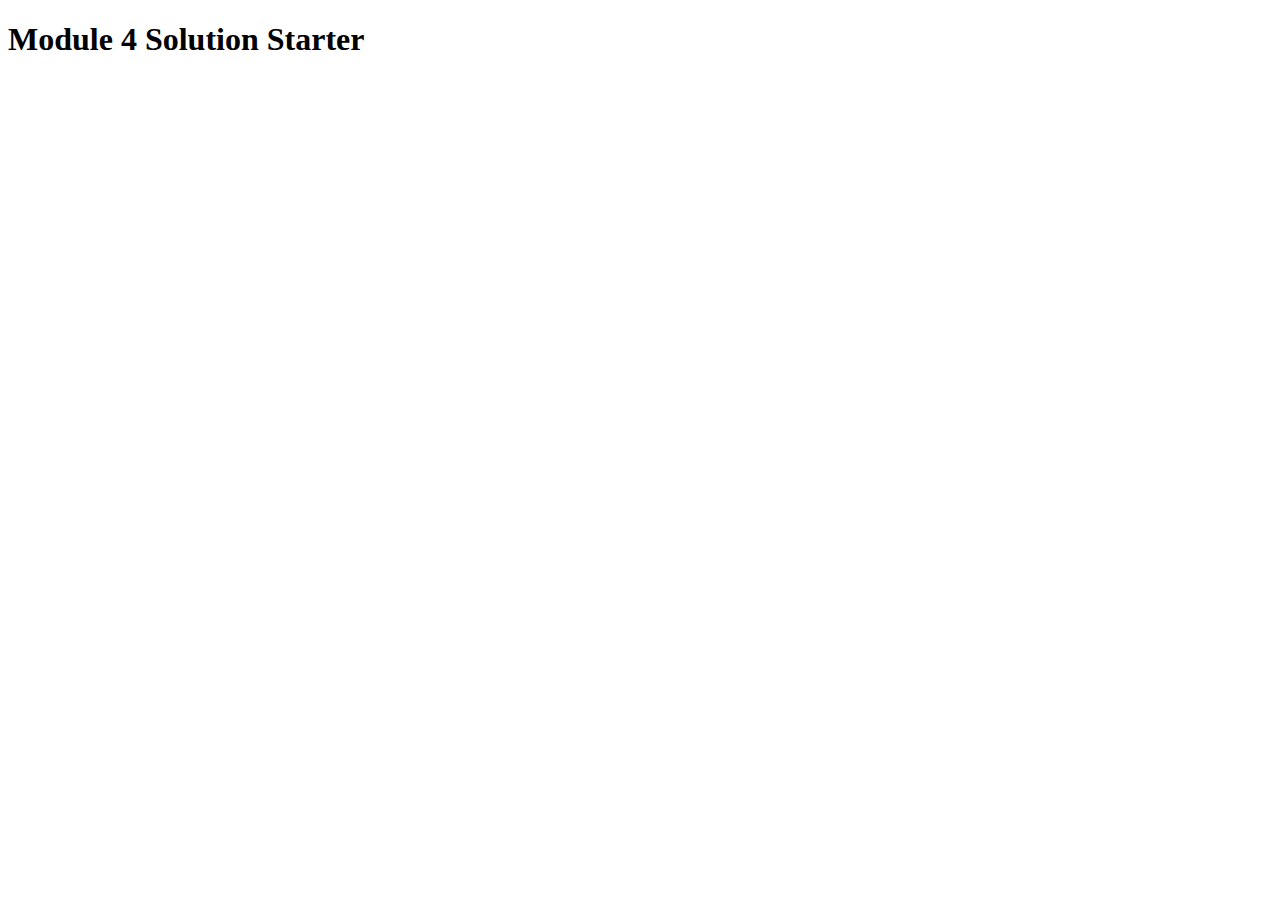
<file: Week-4/index.html>
<!DOCTYPE html>
<html>
<head>
  <meta charset="utf-8">
  <title>Module 4 Solution Starter</title>
  <script src="js/SpeakHello.js"></script>
  <script src="js/SpeakGoodBye.js"></script>
  <script src="js/script.js"></script>
</head>
<body>
  <h1>Module 4 Solution Starter</h1>
</body>
</html>
</file>
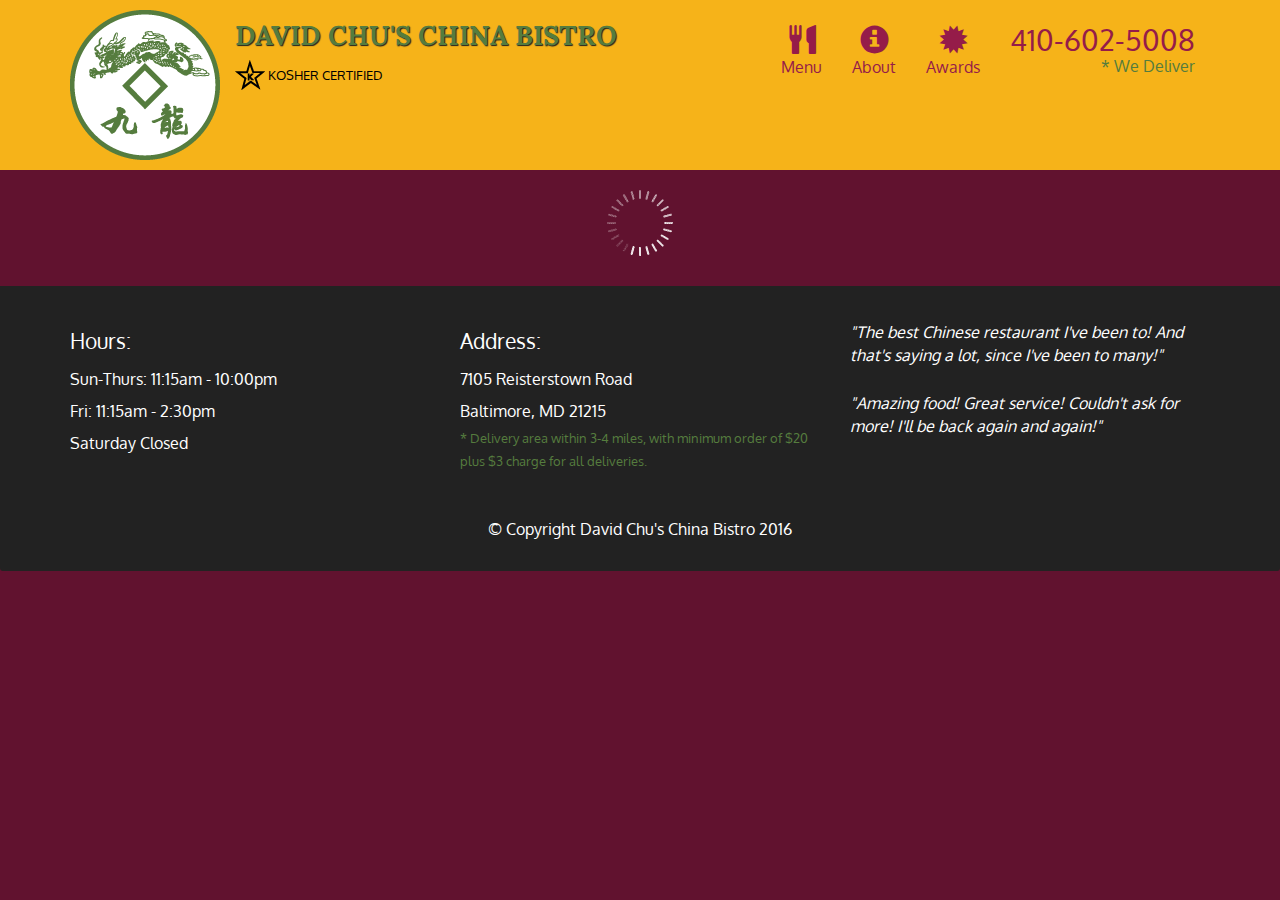
<file: Week-5/index.html>
<!doctype html>
<html lang="en">
  <head>
    <meta charset="utf-8">
    <meta http-equiv="X-UA-Compatible" content="IE=edge">
    <meta name="viewport" content="width=device-width, initial-scale=1">
    <title>David Chu's China Bistro</title>
    <link rel="stylesheet" href="css/bootstrap.min.css">
    <link rel="stylesheet" href="css/styles.css">
    <link href='https://fonts.googleapis.com/css?family=Oxygen:400,300,700' rel='stylesheet' type='text/css'>
    <link href='https://fonts.googleapis.com/css?family=Lora' rel='stylesheet' type='text/css'>
  </head>
<body>
  <header>
    <nav id="header-nav" class="navbar navbar-default">
      <div class="container">
        <div class="navbar-header">
          <a href="index.html" class="pull-left visible-md visible-lg">
            <div id="logo-img" alt="Logo image"></div>
          </a>

          <div class="navbar-brand">
            <a href="index.html"><h1>David Chu's China Bistro</h1></a>
            <p>
              <img src="images/star-k-logo.png" alt="Kosher certification">
              <span>Kosher Certified</span>
            </p>
          </div>

          <button id="navbarToggle" type="button" class="navbar-toggle collapsed" data-toggle="collapse" data-target="#collapsable-nav" aria-expanded="false">
            <span class="sr-only">Toggle navigation</span>
            <span class="icon-bar"></span>
            <span class="icon-bar"></span>
            <span class="icon-bar"></span>
          </button>
        </div>
        
        <div id="collapsable-nav" class="collapse navbar-collapse">
           <ul id="nav-list" class="nav navbar-nav navbar-right">
            <li id="navHomeButton" class="visible-xs active">
              <a href="index.html">
                <span class="glyphicon glyphicon-home"></span> Home</a>
            </li>
            <li id="navMenuButton">
              <a href="#" onclick="$dc.loadMenuCategories();">
                <span class="glyphicon glyphicon-cutlery"></span><br class="hidden-xs"> Menu</a>
            </li>
            <li>
              <a href="#">
                <span class="glyphicon glyphicon-info-sign"></span><br class="hidden-xs"> About</a>
            </li>
            <li>
              <a href="#">
                <span class="glyphicon glyphicon-certificate"></span><br class="hidden-xs"> Awards</a>
            </li>
            <li id="phone" class="hidden-xs">
              <a href="tel:410-602-5008">
                <span>410-602-5008</span></a><div>* We Deliver</div>
            </li>
          </ul><!-- #nav-list -->
        </div><!-- .collapse .navbar-collapse -->
      </div><!-- .container -->
    </nav><!-- #header-nav -->
  </header>

  <div id="call-btn" class="visible-xs">
    <a class="btn" href="tel:410-602-5008">
    <span class="glyphicon glyphicon-earphone"></span>
    410-602-5008
    </a>
  </div>
  <div id="xs-deliver" class="text-center visible-xs">* We Deliver</div>

  <div id="main-content" class="container"></div>

  <footer class="panel-footer">
    <div class="container">
      <div class="row">
        <section id="hours" class="col-sm-4">
          <span>Hours:</span><br>
          Sun-Thurs: 11:15am - 10:00pm<br>
          Fri: 11:15am - 2:30pm<br>
          Saturday Closed
          <hr class="visible-xs">
        </section>
        <section id="address" class="col-sm-4">
          <span>Address:</span><br>
          7105 Reisterstown Road<br>
          Baltimore, MD 21215
          <p>* Delivery area within 3-4 miles, with minimum order of $20 plus $3 charge for all deliveries.</p>
          <hr class="visible-xs">
        </section>
        <section id="testimonials" class="col-sm-4">
          <p>"The best Chinese restaurant I've been to! And that's saying a lot, since I've been to many!"</p>
          <p>"Amazing food! Great service! Couldn't ask for more! I'll be back again and again!"</p>
        </section>
      </div>
      <div class="text-center">&copy; Copyright David Chu's China Bistro 2016</div>
    </div>
  </footer>

  <!-- jQuery (Bootstrap JS plugins depend on it) -->
  <script src="js/jquery-2.1.4.min.js"></script>
  <script src="js/bootstrap.min.js"></script>
  <script src="js/ajax-utils.js"></script>
  <script src="js/script.js"></script>
</body>
</html>
</file>
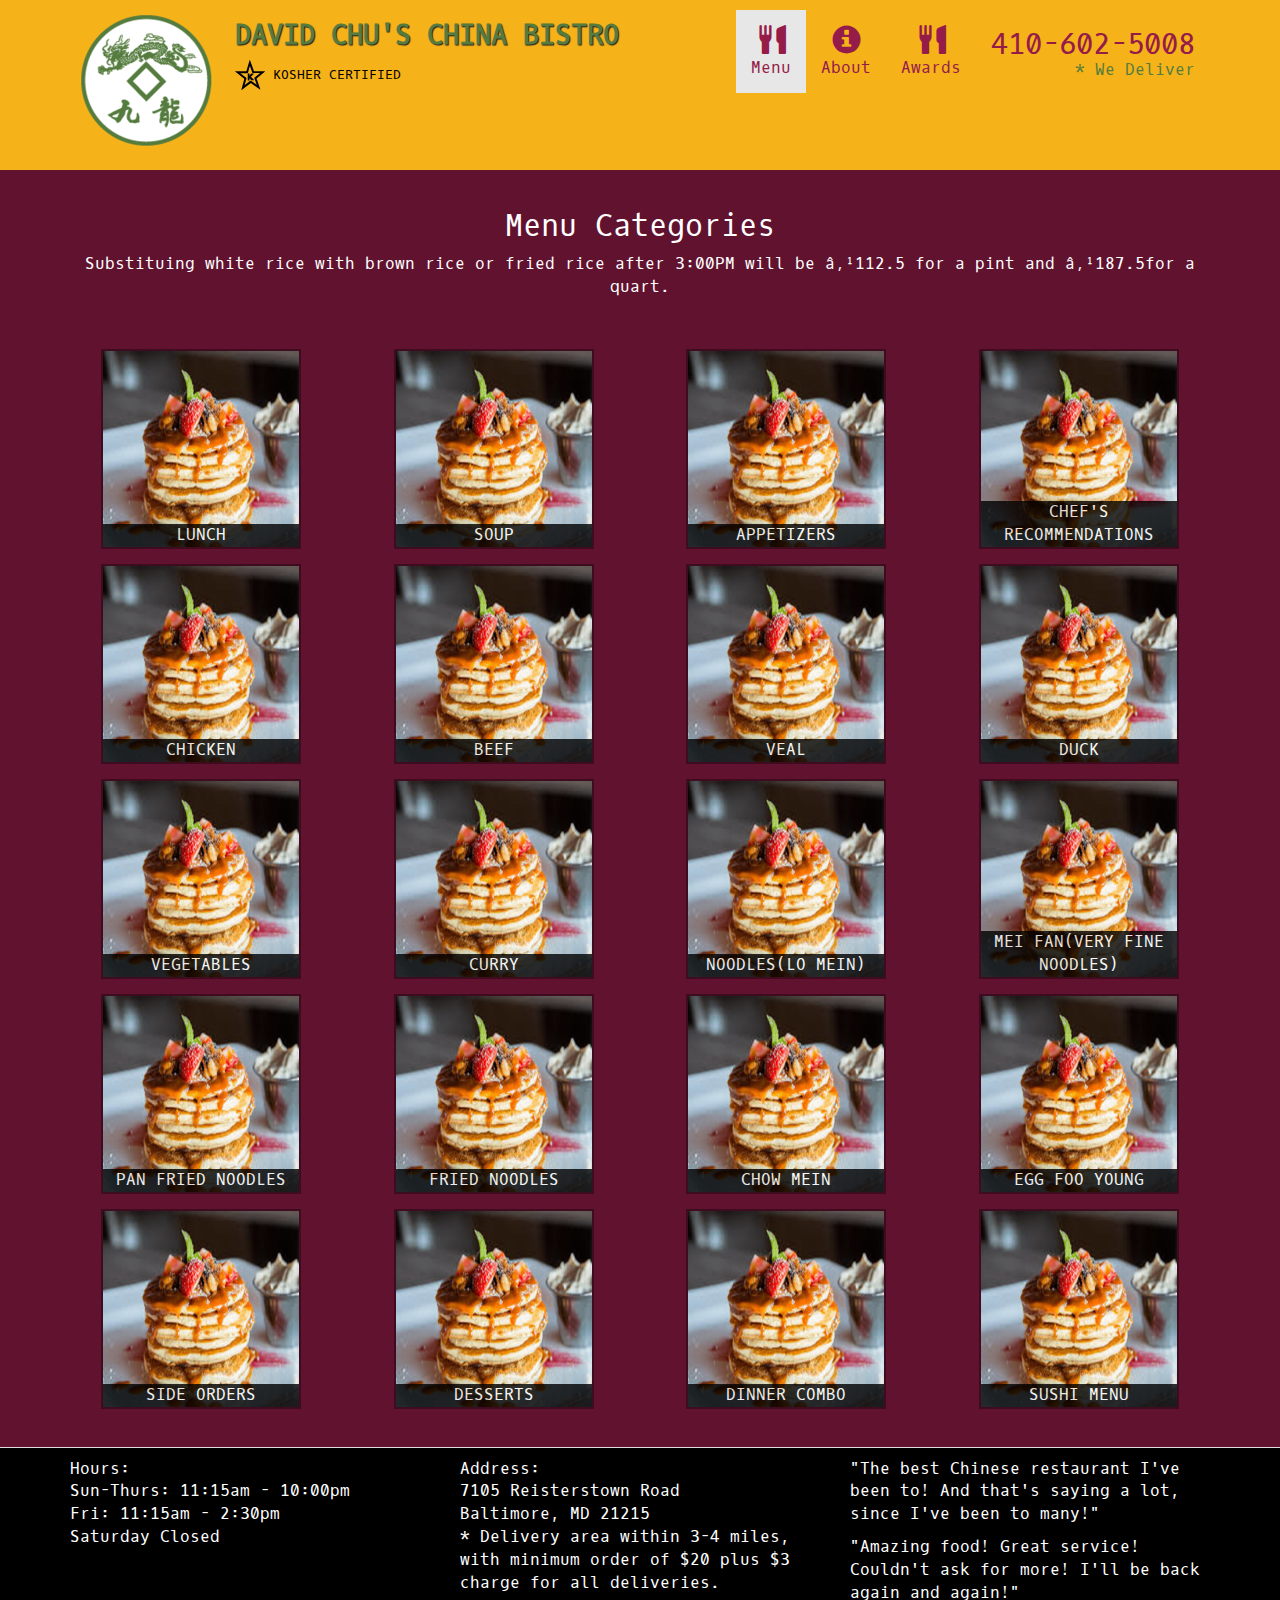
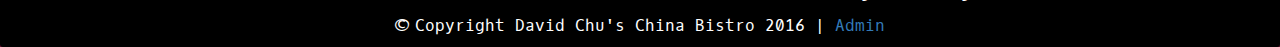
<file: WebsitePrac/menu-categories.html>
<!DOCTYPE html>
<html>
<head>
	<meta http-equiv="content-Type" charset="text/html utf-8">
	<meta name="viewport" content="width=device-width, initial-scale=1">
	<title>David Chu's China Bistro</title>
	<link href="https://fonts.googleapis.com/css2?family=Oxygen+Mono&display=swap" rel="stylesheet">
	<link rel="stylesheet" href="css/bootstrap.min.css">
	<link rel="stylesheet" type="text/css" href="css/styles.css">
</head>
<body>
	<header>
		<nav id="header-nav" class="navbar navbar-default">
			<div class="container">
				<div class="navbar-header">
					<a href="index.html"  class="pull-left visible-md visible-lg">
						<div id="logo-img" alt="Logo image"></div>
					</a>
				<div class="navbar-brand">
					<a href="index.html"><h1>David Chu's China Bistro</h1></a>
					<p>
						<img src="img/star-k-logo.png">
						<span>Kosher Certified</span>
					</p>
				</div>
				<button type="button" class="navbar-toggle collapsed" data-toggle="collapse" data-target="#collapsable-nav" aria-expanded="false">
					<span class="sr-only">Toggle Navigation</span>
					<span class="icon-bar"></span>
					<span class="icon-bar"></span>
					<span class="icon-bar"></span>
				</button>
				</div>
				<div id="collapsable-nav" class="collapse navbar-collapse">
					<ul id="nav-list" class="nav navbar-nav navbar-right">
						<li class="visible-xs">
                            <a href="index.html">
                                <span class="glyphicon glyphicon-home"></span>
                                <br class="hidden-xs">Home
                            </a>
                        </li>
                        <li class="active">
							<a href="menu-categories.html">
								<span class="glyphicon glyphicon-cutlery"></span>
								<br class="hidden-xs">Menu
							</a>
						</li>
						<li>
							<a href="#">
								<span class="glyphicon glyphicon-info-sign"></span>
								<br class="hidden-xs">About
							</a>
						</li>
						<li>
							<a href="#">
								<span class="glyphicon glyphicon-cutlery"></span>
								<br class="hidden-xs">Awards
							</a>
						</li>
						<li id="phone" class="hidden-xs">
							<a href="tel:410-602-5008">
								<span>410-602-5008</span></a>
								<div>* We Deliver</div>
						</li>
					</ul>
				</div>
			</div>
		</nav>
	</header>
	<div id="call-btn" class="visible-xs">
		<a class="btn" href="tel:410-602-5008">
			<span class="glyphicon glyphicon-earphone"></span>410-602-5008
		</a>
	</div>
    <div id="xs-deliver" class="text-center visible-xs">* We Deliver</div>

    <div id="main-content" class="container">
    	<h2 id="menu-categories-tile" class="text-center">Menu Categories</h2>
    	<div class="text-center">
    		Substituing white rice with brown rice or fried rice after 3:00PM will be ₹112.5 for a pint and ₹187.5for a quart.
    	</div>
    	<section class="row">
    		<div class="col-lg-3 col-md-3 col-sm-4 col-xs-6 col-xxs-12">
    			<a href="single-category.html">
    				<div class="category-tile">
    					<img width="200" height="200" src="img/menu.png" alt="Lunch">
    					<span>Lunch</span>
    				</div>
    			</a>
    		</div>
    		<div class="col-lg-3 col-md-3 col-sm-4 col-xs-6 col-xxs-12">
    			<a href="single-category.html">
    				<div class="category-tile">
    					<img width="200" height="200" src="img/menu.png" alt="Lunch">
    					<span>Soup</span>
    				</div>
    			</a>
    		</div>
    		<div class="col-lg-3 col-md-3 col-sm-4 col-xs-6 col-xxs-12">
    			<a href="single-category.html">
    				<div class="category-tile">
    					<img width="200" height="200" src="img/menu.png" alt="Lunch">
    					<span>Appetizers</span>
    				</div>
    			</a>
    		</div>
    		<div class="col-lg-3 col-md-3 col-sm-4 col-xs-6 col-xxs-12">
    			<a href="single-category.html">
    				<div class="category-tile">
    					<img width="200" height="200" src="img/menu.png" alt="Lunch">
    					<span>Chef's Recommendations</span>
    				</div>
    			</a>
    		</div>
    		<div class="col-lg-3 col-md-3 col-sm-4 col-xs-6 col-xxs-12">
    			<a href="single-category.html">
    				<div class="category-tile">
    					<img width="200" height="200" src="img/menu.png" alt="Lunch">
    					<span>Chicken</span>
    				</div>
    			</a>
    		</div>
    		<div class="col-lg-3 col-md-3 col-sm-4 col-xs-6 col-xxs-12">
    			<a href="single-category.html">
    				<div class="category-tile">
    					<img width="200" height="200" src="img/menu.png" alt="Lunch">
    					<span>Beef</span>
    				</div>
    			</a>
    		</div>
    		<div class="col-lg-3 col-md-3 col-sm-4 col-xs-6 col-xxs-12">
    			<a href="single-category.html">
    				<div class="category-tile">
    					<img width="200" height="200" src="img/menu.png" alt="Lunch">
    					<span>Veal</span>
    				</div>
    			</a>
    		</div>
    		<div class="col-lg-3 col-md-3 col-sm-4 col-xs-6 col-xxs-12">
    			<a href="single-category.html">
    				<div class="category-tile">
    					<img width="200" height="200" src="img/menu.png" alt="Lunch">
    					<span>Duck</span>
    				</div>
    			</a>
    		</div>
    		<div class="col-lg-3 col-md-3 col-sm-4 col-xs-6 col-xxs-12">
    			<a href="single-category.html">
    				<div class="category-tile">
    					<img width="200" height="200" src="img/menu.png" alt="Lunch">
    					<span>Vegetables</span>
    				</div>
    			</a>
    		</div>
    		<div class="col-lg-3 col-md-3 col-sm-4 col-xs-6 col-xxs-12">
    			<a href="single-category.html">
    				<div class="category-tile">
    					<img width="200" height="200" src="img/menu.png" alt="Lunch">
    					<span>Curry</span>
    				</div>
    			</a>
    		</div>
    		<div class="col-lg-3 col-md-3 col-sm-4 col-xs-6 col-xxs-12">
    			<a href="single-category.html">
    				<div class="category-tile">
    					<img width="200" height="200" src="img/menu.png" alt="Lunch">
    					<span>Noodles(Lo Mein)</span>
    				</div>
    			</a>
    		</div>
    		<div class="col-lg-3 col-md-3 col-sm-4 col-xs-6 col-xxs-12">
    			<a href="single-category.html">
    				<div class="category-tile">
    					<img width="200" height="200" src="img/menu.png" alt="Lunch">
    					<span>Mei Fan(Very Fine Noodles)</span>
    				</div>
    			</a>
    		</div>
    		<div class="col-lg-3 col-md-3 col-sm-4 col-xs-6 col-xxs-12">
    			<a href="single-category.html">
    				<div class="category-tile">
    					<img width="200" height="200" src="img/menu.png" alt="Lunch">
    					<span>Pan Fried Noodles</span>
    				</div>
    			</a>
    		</div>
    		<div class="col-lg-3 col-md-3 col-sm-4 col-xs-6 col-xxs-12">
    			<a href="single-category.html">
    				<div class="category-tile">
    					<img width="200" height="200" src="img/menu.png" alt="Lunch">
    					<span>Fried Noodles</span>
    				</div>
    			</a>
    		</div>
    		<div class="col-lg-3 col-md-3 col-sm-4 col-xs-6 col-xxs-12">
    			<a href="single-category.html">
    				<div class="category-tile">
    					<img width="200" height="200" src="img/menu.png" alt="Lunch">
    					<span>Chow Mein</span>
    				</div>
    			</a>
    		</div>
    		<div class="col-lg-3 col-md-3 col-sm-4 col-xs-6 col-xxs-12">
    			<a href="single-category.html">
    				<div class="category-tile">
    					<img width="200" height="200" src="img/menu.png" alt="Lunch">
    					<span>Egg Foo Young</span>
    				</div>
    			</a>
    		</div>
    		<div class="col-lg-3 col-md-3 col-sm-4 col-xs-6 col-xxs-12">
    			<a href="single-category.html">
    				<div class="category-tile">
    					<img width="200" height="200" src="img/menu.png" alt="Lunch">
    					<span>Side Orders</span>
    				</div>
    			</a>
    		</div>
    		<div class="col-lg-3 col-md-3 col-sm-4 col-xs-6 col-xxs-12">
    			<a href="single-category.html">
    				<div class="category-tile">
    					<img width="200" height="200" src="img/menu.png" alt="Lunch">
    					<span>Desserts</span>
    				</div>
    			</a>
    		</div>
    		<div class="col-lg-3 col-md-3 col-sm-4 col-xs-6 col-xxs-12">
    			<a href="single-category.html">
    				<div class="category-tile">
    					<img width="200" height="200" src="img/menu.png" alt="Lunch">
    					<span>Dinner Combo</span>
    				</div>
    			</a>
    		</div>
    		<div class="col-lg-3 col-md-3 col-sm-4 col-xs-6 col-xxs-12">
    			<a href="single-category.html">
    				<div class="category-tile">
    					<img width="200" height="200" src="img/menu.png" alt="Lunch">
    					<span>Sushi Menu</span>
    				</div>
    			</a>
    		</div>
    	</section>
    </div>
    <br>
    <footer class="panel-footer">
      <div class="container">
        <div class="row">
          <section id="hours" class="col-sm-4">
            <span>Hours:</span><br>
            Sun-Thurs: 11:15am - 10:00pm<br>
            Fri: 11:15am - 2:30pm<br>
            Saturday Closed
            <hr class="visible-xs">
          </section>
          <section id="address" class="col-sm-4">
            <span>Address:</span><br>
            7105 Reisterstown Road<br>
            Baltimore, MD 21215
            <p>* Delivery area within 3-4 miles, with minimum order of $20 plus $3 charge for all deliveries.</p>
            <hr class="visible-xs">
          </section>
          <section id="testimonials" class="col-sm-4">
            <p>"The best Chinese restaurant I've been to! And that's saying a lot, since I've been to many!"</p>
            <p>"Amazing food! Great service! Couldn't ask for more! I'll be back again and again!"</p>
          </section>
        </div>
        <div class="text-center">
          &copy; Copyright David Chu's China Bistro 2016 |
          <a ui-sref="admin.auth">Admin</a></div>
      </div>
    </footer>
	<!-- JS, Popper.js, and jQuery -->
	<script src="https://code.jquery.com/jquery-3.5.1.slim.min.js" integrity="sha384-DfXdz2htPH0lsSSs5nCTpuj/zy4C+OGpamoFVy38MVBnE+IbbVYUew+OrCXaRkfj" crossorigin="anonymous"></script>
	<script src="https://cdn.jsdelivr.net/npm/popper.js@1.16.0/dist/umd/popper.min.js" integrity="sha384-Q6E9RHvbIyZFJoft+2mJbHaEWldlvI9IOYy5n3zV9zzTtmI3UksdQRVvoxMfooAo" crossorigin="anonymous"></script>
	<script src="https://stackpath.bootstrapcdn.com/bootstrap/4.5.0/js/bootstrap.min.js" integrity="sha384-OgVRvuATP1z7JjHLkuOU7Xw704+h835Lr+6QL9UvYjZE3Ipu6Tp75j7Bh/kR0JKI" crossorigin="anonymous"></script>
</body>
</html>
</file>
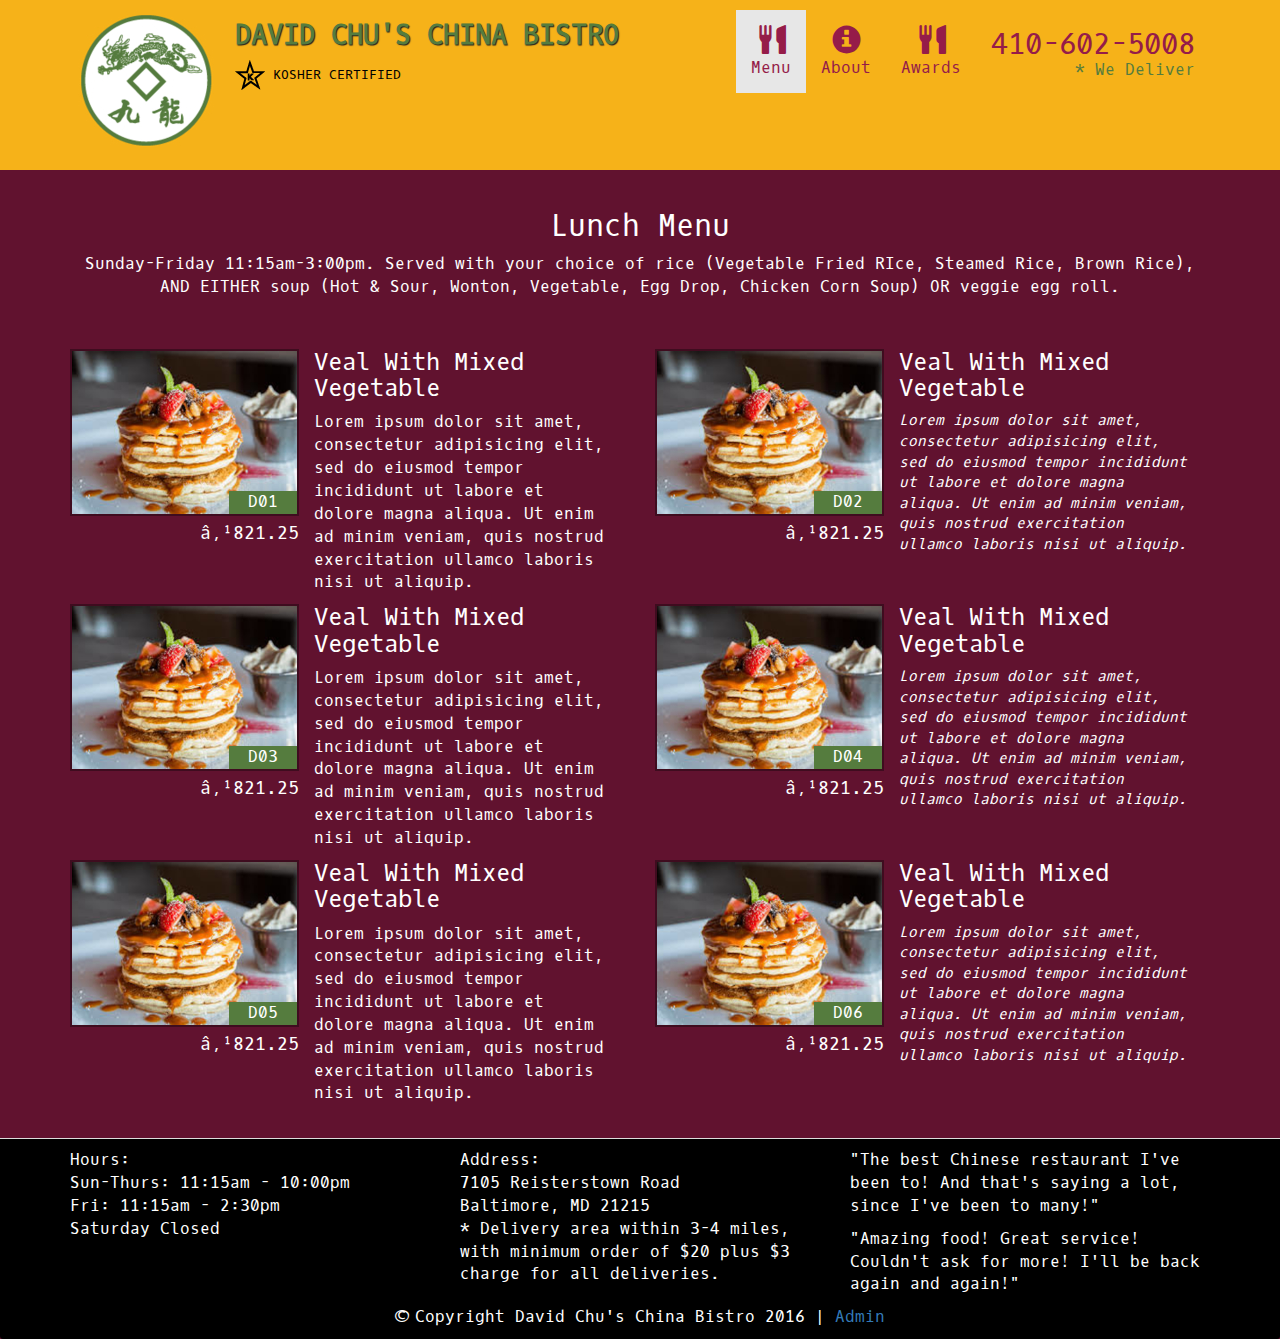
<file: WebsitePrac/single-category.html>
<!DOCTYPE html>
<html>
<head>
	<meta http-equiv="content-Type" charset="text/html utf-8">
	<meta name="viewport" content="width=device-width, initial-scale=1">
	<title>David Chu's China Bistro</title>
	<link href="https://fonts.googleapis.com/css2?family=Oxygen+Mono&display=swap" rel="stylesheet">
	<link rel="stylesheet" href="css/bootstrap.min.css">
	<link rel="stylesheet" type="text/css" href="css/styles.css">
</head>
<body>
	<header>
		<nav id="header-nav" class="navbar navbar-default">
			<div class="container">
				<div class="navbar-header">
					<a href="index.html"  class="pull-left visible-md visible-lg">
						<div id="logo-img" alt="Logo image"></div>
					</a>
				<div class="navbar-brand">
					<a href="index.html"><h1>David Chu's China Bistro</h1></a>
					<p>
						<img src="img/star-k-logo.png">
						<span>Kosher Certified</span>
					</p>
				</div>
				<button type="button" class="navbar-toggle collapsed" data-toggle="collapse" data-target="#collapsable-nav" aria-expanded="false">
					<span class="sr-only">Toggle Navigation</span>
					<span class="icon-bar"></span>
					<span class="icon-bar"></span>
					<span class="icon-bar"></span>
				</button>
				</div>
				<div id="collapsable-nav" class="collapse navbar-collapse">
					<ul id="nav-list" class="nav navbar-nav navbar-right">
						<li class="visible-xs">
                            <a href="index.html">
                                <span class="glyphicon glyphicon-home"></span>
                                <br class="hidden-xs">Home
                            </a>
                        </li>
                        <li class="active">
							<a href="menu-categories.html">
								<span class="glyphicon glyphicon-cutlery"></span>
								<br class="hidden-xs">Menu
							</a>
						</li>
						<li>
							<a href="#">
								<span class="glyphicon glyphicon-info-sign"></span>
								<br class="hidden-xs">About
							</a>
						</li>
						<li>
							<a href="#">
								<span class="glyphicon glyphicon-cutlery"></span>
								<br class="hidden-xs">Awards
							</a>
						</li>
						<li id="phone" class="hidden-xs">
							<a href="tel:410-602-5008">
								<span>410-602-5008</span></a>
								<div>* We Deliver</div>
						</li>
					</ul>
				</div>
			</div>
		</nav>
	</header>
	<div id="call-btn" class="visible-xs">
		<a class="btn" href="tel:410-602-5008">
			<span class="glyphicon glyphicon-earphone"></span>410-602-5008
		</a>
	</div>
    <div id="xs-deliver" class="text-center visible-xs">* We Deliver</div>

    <div id="main-content" class="container">
    	<h2 id="menu-categories-tile" class="text-center">Lunch Menu</h2>
    	<div class="text-center">
    		Sunday-Friday 11:15am-3:00pm. Served with your choice of rice (Vegetable Fried RIce, Steamed Rice, Brown Rice), AND EITHER soup (Hot & Sour, Wonton, Vegetable, Egg Drop, Chicken Corn Soup) OR veggie egg roll.
    	</div>
    	<section class="row">
            <div class="menu-item-tile col-lg-6 col-md-6  col-sm-12">
                <div class="row">
                    <div class="col-lg-5 col-md-5 col-sm-5">
                        <div class="menu-item-photo">
                            <div>D01</div>
                            <img class="img-responsive" width="250" height="15" src="img/menu.png" alt="Item">
                        </div>
                         <div class="menu-item-price">
                            ₹821.25
                        </div>
                    </div>
                        <div class="menu-item-description col-md-7">
                            <h3 class="menu-item-title">Veal With Mixed Vegetable</h3>
                            <p>Lorem ipsum dolor sit amet, consectetur adipisicing elit, sed do eiusmod
                            tempor incididunt ut labore et dolore magna aliqua. Ut enim ad minim veniam,
                            quis nostrud exercitation ullamco laboris nisi ut aliquip.</p>
                        </div>
                </div>
                <hr class="visible-xs">
            </div>
            <div class="menu-item-tile col-lg-6 col-md-6  col-sm-12">
                <div class="row">
                    <div class="col-lg-5 col-md-5 col-sm-5">
                        <div class="menu-item-photo">
                            <div>D02</div>
                            <img class="img-responsive" width="250" height="15" src="img/menu.png" alt="Item">
                        </div>
                        <div class="menu-item-price">
                            ₹821.25
                        </div>
                    </div>
                        <div class="menu-item-description col-md-7">
                            <h3 class="menu-item-title">Veal With Mixed Vegetable</h3>
                            <p class="menu-item-details">Lorem ipsum dolor sit amet, consectetur adipisicing elit, sed do eiusmod
                            tempor incididunt ut labore et dolore magna aliqua. Ut enim ad minim veniam,
                            quis nostrud exercitation ullamco laboris nisi ut aliquip.</p>
                        </div>
                    </div>
                    <hr class="visible-xs">
                </div>
                <div class="clearfix visible-lg-block visible-md-block"></div>
                <div class="menu-item-tile col-lg-6 col-md-6  col-sm-12">
                <div class="row">
                    <div class="col-lg-5 col-md-5 col-sm-5">
                        <div class="menu-item-photo">
                            <div>D03</div>
                            <img class="img-responsive" width="250" height="15" src="img/menu.png" alt="Item">
                        </div>
                         <div class="menu-item-price">
                            ₹821.25
                        </div>
                    </div>
                        <div class="menu-item-description col-md-7">
                            <h3 class="menu-item-title">Veal With Mixed Vegetable</h3>
                            <p>Lorem ipsum dolor sit amet, consectetur adipisicing elit, sed do eiusmod
                            tempor incididunt ut labore et dolore magna aliqua. Ut enim ad minim veniam,
                            quis nostrud exercitation ullamco laboris nisi ut aliquip.</p>
                        </div>
                </div>
                <hr class="visible-xs">
            </div>
            <div class="menu-item-tile col-lg-6 col-md-6  col-sm-12">
                <div class="row">
                    <div class="col-lg-5 col-md-5 col-sm-5">
                        <div class="menu-item-photo">
                            <div>D04</div>
                            <img class="img-responsive" width="250" height="15" src="img/menu.png" alt="Item">
                        </div>
                        <div class="menu-item-price">
                            ₹821.25
                        </div>
                    </div>
                        <div class="menu-item-description col-md-7">
                            <h3 class="menu-item-title">Veal With Mixed Vegetable</h3>
                            <p class="menu-item-details">Lorem ipsum dolor sit amet, consectetur adipisicing elit, sed do eiusmod
                            tempor incididunt ut labore et dolore magna aliqua. Ut enim ad minim veniam,
                            quis nostrud exercitation ullamco laboris nisi ut aliquip.</p>
                        </div>
                    </div>
                    <hr class="visible-xs">
                </div>
                <div class="clearfix visible-lg-block visible-md-block"></div>
                <div class="menu-item-tile col-lg-6 col-md-6  col-sm-12">
                <div class="row">
                    <div class="col-lg-5 col-md-5 col-sm-5">
                        <div class="menu-item-photo">
                            <div>D05</div>
                            <img class="img-responsive" width="250" height="15" src="img/menu.png" alt="Item">
                        </div>
                         <div class="menu-item-price">
                            ₹821.25
                        </div>
                    </div>
                        <div class="menu-item-description col-md-7">
                            <h3 class="menu-item-title">Veal With Mixed Vegetable</h3>
                            <p>Lorem ipsum dolor sit amet, consectetur adipisicing elit, sed do eiusmod
                            tempor incididunt ut labore et dolore magna aliqua. Ut enim ad minim veniam,
                            quis nostrud exercitation ullamco laboris nisi ut aliquip.</p>
                        </div>
                </div>
                <hr class="visible-xs">
            </div>
            <div class="menu-item-tile col-lg-6 col-md-6  col-sm-12">
                <div class="row">
                    <div class="col-lg-5 col-md-5 col-sm-5">
                        <div class="menu-item-photo">
                            <div>D06</div>
                            <img class="img-responsive" width="250" height="15" src="img/menu.png" alt="Item">
                        </div>
                        <div class="menu-item-price">
                            ₹821.25
                        </div>
                    </div>
                        <div class="menu-item-description col-md-7">
                            <h3 class="menu-item-title">Veal With Mixed Vegetable</h3>
                            <p class="menu-item-details">Lorem ipsum dolor sit amet, consectetur adipisicing elit, sed do eiusmod
                            tempor incididunt ut labore et dolore magna aliqua. Ut enim ad minim veniam,
                            quis nostrud exercitation ullamco laboris nisi ut aliquip.</p>
                        </div>
                    </div>
                    <hr class="visible-xs">
                </div>
                <div class="clearfix visible-lg-block visible-md-block"></div>
        </section>
    </div>
    <br>
    <footer class="panel-footer">
      <div class="container">
        <div class="row">
          <section id="hours" class="col-sm-4">
            <span>Hours:</span><br>
            Sun-Thurs: 11:15am - 10:00pm<br>
            Fri: 11:15am - 2:30pm<br>
            Saturday Closed
            <hr class="visible-xs">
          </section>
          <section id="address" class="col-sm-4">
            <span>Address:</span><br>
            7105 Reisterstown Road<br>
            Baltimore, MD 21215
            <p>* Delivery area within 3-4 miles, with minimum order of $20 plus $3 charge for all deliveries.</p>
            <hr class="visible-xs">
          </section>
          <section id="testimonials" class="col-sm-4">
            <p>"The best Chinese restaurant I've been to! And that's saying a lot, since I've been to many!"</p>
            <p>"Amazing food! Great service! Couldn't ask for more! I'll be back again and again!"</p>
          </section>
        </div>
        <div class="text-center">
          &copy; Copyright David Chu's China Bistro 2016 |
          <a ui-sref="admin.auth">Admin</a></div>
      </div>
    </footer>
	<!-- JS, Popper.js, and jQuery -->
	<script src="https://code.jquery.com/jquery-3.5.1.slim.min.js" integrity="sha384-DfXdz2htPH0lsSSs5nCTpuj/zy4C+OGpamoFVy38MVBnE+IbbVYUew+OrCXaRkfj" crossorigin="anonymous"></script>
	<script src="https://cdn.jsdelivr.net/npm/popper.js@1.16.0/dist/umd/popper.min.js" integrity="sha384-Q6E9RHvbIyZFJoft+2mJbHaEWldlvI9IOYy5n3zV9zzTtmI3UksdQRVvoxMfooAo" crossorigin="anonymous"></script>
	<script src="https://stackpath.bootstrapcdn.com/bootstrap/4.5.0/js/bootstrap.min.js" integrity="sha384-OgVRvuATP1z7JjHLkuOU7Xw704+h835Lr+6QL9UvYjZE3Ipu6Tp75j7Bh/kR0JKI" crossorigin="anonymous"></script>
</body>
</html>
</file>
<file: WebsitePrac/css/styles.css>
body{
	font-size: 16px;
	color: #fff;
	background-color: #61122F;
	font-family: 'Oxygen Mono', monospace;
}

#header-nav{
	border-radius: 0px;
	background-color: #F6B219;
	border: 0;
}

#logo-img{
	background-image: url("../img/logo-lg.png");
	background-size: contain;
	background-repeat: no-repeat;
	margin: 10px 15px 10px 0px;
	width: 150px;
	height: 150px;
}

.navbar-brand{
	padding-top: 25px;
}

.navbar-brand h1{
	color: #557c3e;
	font-size: 1.5em;
	text-transform: uppercase;
	font-weight: bold;
	text-shadow: 1px 1px 1px #222;
	margin-top: 0;
	margin-bottom: 0;
	line-height: .75;
}

.navbar-brand a:hover, .navbar a:focus{
	text-decoration: none;
}

.navbar-brand p{
	color: #000;
	text-transform: uppercase;
	font-size: .7em;
	margin-top: 15px;
}

.navbar-brand p span{
	vertical-align: middle;
}

#nav-list{
	margin-top: 10px;
}

#nav-list a{
	color: #951C49;
	text-align: center;
}

#nav-list a:hover{
	background: #E7E7E7;
}

#nav-list a span{
	font-size: 1.8em;
}

#phone{
	margin-top: 10px;
}

#phone a{
	text-align: right;
	padding-bottom: 0;
}

#phone div{
	color: #557C3E;
	text-align: right;
	padding-right: 15px;
}

.navbar-header button.navbar-toggle, .navbar-header .icon-bar{
	border: 1px solid #61122F;
}

.navbar-header button.navbar-toggle{
	clear: both;
	margin-top: -30px;
}

#call-btn{
	background-color: #F6B219;
	border: 2px solid #fff; 
	border-radius: 5px;
	margin: 0px 15px;
}

.btn{
	font-size: 1.5em;
	color: #61122F;
	display: block;
}

#xs-deliver{
	font-size: .8em;
}

.container .jumbotron{
		box-shadow: 0px 0px 0px #3F0C1F;
		border: 3px solid #3F0C1F;
}

#menu-tile, #special-tile, #map-tile{
	width: 90%;
	height: 250px;
	margin-bottom: 15px;
	position: relative;
	border: 3px solid #3F0C1F;
	overflow: hidden;
}

#menu-tile:hover, #special-tile:hover, #map-tile:hover{
	box-shadow: 0 1px 5px 1px #ccc;
}

#menu-tile{
	background: url("../img/menu.png") no-repeat;
	background-position: center;
}

#special-tile{
	background: url("../img/special.png") no-repeat;
	background-position: center;
}

#menu-tile span, #special-tile span, #map-tile span{
	position: absolute;
	width: 100%;
	bottom: 0;
	right: 0;
	font-size: 1.4em;
	text-transform: uppercase;
	color: #fff;
	opacity: .8;
	background-color: #000;
	text-align: center;
}

.panel-footer{
	background-color: #000;
	color: #fff;
}

.category-tile{
	position: relative;
	border: 2px solid #3F0C1F;
	overflow: hidden;
	width: 200px;
	height: 200px;
	margin: 0px auto 15px;
}

.category-tile span{
	position: absolute;
	bottom: 0;
	right: 0;
	background-color: #000;
	color: #fff;
	text-align: center;
	width: 100%;
	opacity: 0.8;
	font-style: 1.2em;
	text-transform: uppercase;
}

.category-tile:hover{
	box-shadow: 0px 1px 5px 1px #ccc; 
}

#menu-categories-tile + div{
	margin-bottom: 50px;
}

#menu-item-tile{
	margin-bottom: 25px;
}

.menu-item-tile hr{
	width: 80%;
}

.menu-item-tile .menu-item-price{
	font-size: 1.1em;
	text-align: right;
	margin-top: -15px;
	margin-right: -15px;
}

.menu-item-photo{
	position: relative;
	border: 2px solid #3F0C1F;
	overflow: hidden;
	padding: 0;
	margin-right: -15px;
	margin-left: auto;
	margin-bottom: 20px;
	max-width: 250px;
}

.menu-item-photo div{
	position: absolute;
	bottom: 0;
	right: 0;
	width: 30%;
	background-color: #557C3E;
	text-align: center;
}

.menu-item-description{
	padding-right: 30px;
}

h3.menu-item-title{
	margin: 0 0 10px;
}

.menu-item-details{
	font-size: 0.9em;
	font-style: italic;
}

@media(min-width: 1200px){/*Extra Large Screen*/
	.container .jumbotron{
		background: url("../img/Jumbotron_lg.png") no-repeat;
		height: 675px;
	}
}

@media(min-width: 992px) and (max-width: 1199px){/*Large Screen*/
	#logo-img{
		background-image: url("../img/logo-md.png");
		width: 90px;
		height: 90px;
		margin:5px 5px 5px 0px;

	}

	.container .jumbotron{
		background: url("../img/Jumbotron_md.png") no-repeat;
		height: 558px;
		
	}
}

@media(min-width: 768px) and (max-width: 991px){/*Medium Screen*/
	.container .jumbotron{
		background: url("../img/Jumbotron_sm.png") no-repeat;
		height: 432px;
	}

	.menu-item-photo{
		margin-right: auto;
	}

	.menu-item-tile .menu-item-price{
		margin-right: 20px;
		margin-bottom: 20px;
	}
}

@media(max-width: 767px){/*Small Screen*/
	.navbar-brand{
		padding-top: 10px;
		height: 80px;
	}

	.navbar-brand h1{
		padding-top: 10px;
		font-size: 5vw;
	}

	.navbar-brand p{
		font-size: .6em;
		margin-top: 12px;
	}

	.navbar-brand p img{
		height: 20px;
	}

	#collapsable-nav a{
		font-size: 1.2em;
	}

	#collapsable-nav a span{
		font-size: 1em;
		margin-right: 5px;
	}

	.container .jumbotron{
		padding: 0;
		box-shadow: 0px 0px 0px #3F0C1F;
		border: 3px solid #3F0C1F;
	}

	#menu-tile, #special-tile, #map-tile{
		width: 350px;
		margin: 0 auto 15px;
	}

	.menu-item-photo{
		margin-right: auto;
	}

	.menu-item-tile .menu-item-price{
		text-align: center;
		margin-bottom: 5px;
	}

	.menu-item-description{
		text-align: center;
	}
}

@media(max-width: 479px){/*Extra Small Screen*/
	.navbar-brand h1{
		padding-top: 10px;
		font-size: 6vw;
	}
	#menu-tile, #special-tile, #map-tile{
		width: 280px;
		margin: 0 auto 15px;
	}

	.col-xxs-12{
		position: relative;
		min-height: 1px;
		padding: 0 15px;
		float: left;
		width: 100%;
	}
}
</file>
<file: Week-3/css/styles.css>
body {
    font-size: 16px;
    font-family: 'Source Sans Pro', sans-serif;
    color: #1a1a1a;
    background-color: #599e4b;
}

#header-nav {
    background-color: #c98715;
    border-radius: 0;
    border: 0;
}

#header-nav button {
    margin-top: 22px;
}

.navbar-default .navbar-toggle:focus, .navbar-default .navbar-toggle:hover {
    background-color: #fce29e;
}

.navbar-collapse {
    border-top: 0;
}

.navbar-brand, .navbar-nav li a {
    line-height: 76px;
    height: 76px;
    padding-top: 0;
}

.navbar-brand h1 {
    color: #7d1913;
    font-family: 'Abril Fatface', cursive;
    font-weight: bolder;
    font-size: 1.8em;
}

.navbar-brand a:hover {
    text-decoration: none;
    text-shadow: 1px 1px 1px #fe9797;
}

#nav-list {
    background-color: #e4af34;
}

#nav-list a {
    font-weight: bolder;
    color: #282828;
    font-size: 1.2em;
}

#nav-list a:hover {
    color: #202020;
    background-color: #fce29e;
}

.navbar-header button.navbar-toggle, .navbar-header .icon-bar {
    border: 1px solid #7d1913;
}

#main-content {
    width: 92%;
    margin-bottom: 30px;
}

#main-content h2 {
    font-size: 2.9em;
    font-weight: bold;
    margin-top: 30px;
    margin-bottom: 50px;
}

#main-content h3 {
    font-size: 1.6em;
    font-weight: bold;
    margin-bottom: 1em;
}

#chicken-tile, #beef-tile, #sushi-tile {
    width: 100%;
    padding: 20px;
    background-color: #99ed7b;
    margin-bottom: 60px;
    box-shadow: 0 0 80px #18580b;
}

body {
    font-size: 16px;
    font-family: 'Source Sans Pro', sans-serif;
    color: #1a1a1a;
    background-color: #0044cc;
}

#header-nav {
    background-color: #c98715;
    border-radius: 0;
    border: 0;
}

#header-nav button {
    margin-top: 22px;
}

.navbar-default .navbar-toggle:focus, .navbar-default .navbar-toggle:hover {
    background-color: #fce29e;
}

.navbar-collapse {
    border-top: 0;
}

.navbar-brand, .navbar-nav li a {
    line-height: 76px;
    height: 76px;
    padding-top: 0;
}

.navbar-brand h1 {
    color: #7d1913;
    font-family: 'Abril Fatface', cursive;
    font-weight: bolder;
    font-size: 1.8em;
}

.navbar-brand a:hover {
    text-decoration: none;
    text-shadow: 1px 1px 1px #fe9797;
}

#nav-list {
    background-color: #e4af34;
}

#nav-list a {
    /*text-align: center;*/
    font-weight: bolder;
    color: #282828;
    font-size: 1.2em;
}

#nav-list a:hover {
    color: #202020;
    background-color: #fce29e;
}

.navbar-header button.navbar-toggle, .navbar-header .icon-bar {
    border: 1px solid #7d1913;
}

#main-content {
    width: 92%;
    margin-bottom: 30px;
}

#main-content h2 {
    font-size: 2.9em;
    font-weight: bold;
    margin-top: 30px;
    margin-bottom: 50px;
}

#main-content h3 {
    font-size: 1.6em;
    font-weight: bold;
    margin-bottom: 1em;
}

#chicken-tile, #beef-tile, #sushi-tile {
    width: 100%;
    padding: 20px;
    background-color: #cc0066;
    margin-bottom: 60px;
    box-shadow: 0 0 80px #18580b;
}
</file>
<file: Week-5/css/styles.css>
body {
  font-size: 16px;
  color: #fff;
  background-color: #61122f;
  font-family: 'Oxygen', sans-serif;
}

/** HEADER **/
#header-nav {
  background-color: #f6b319;
  border-radius: 0;
  border: 0;
}

#logo-img {
  background: url('../images/restaurant-logo_large.png') no-repeat;
  width: 150px;
  height: 150px;
  margin: 10px 15px 10px 0;
}

.navbar-brand {
  padding-top: 25px;
}
.navbar-brand h1 { /* Restaurant name */
  font-family: 'Lora', serif;
  color: #557c3e;
  font-size: 1.5em;
  text-transform: uppercase;
  font-weight: bold;
  text-shadow: 1px 1px 1px #222;
  margin-top: 0;
  margin-bottom: 0;
  line-height: .75;
}
.navbar-brand a:hover, .navbar-brand a:focus {
  text-decoration: none;
}
.navbar-brand p { /* Kosher cert */
  color: #000;
  text-transform: uppercase;
  font-size: .7em;
  margin-top: 15px;
}
.navbar-brand p span { /* Star-K */
  vertical-align: middle;
}

#nav-list {
  margin-top: 10px;
}
#nav-list a {
  color: #951C49;
  text-align: center;
}
#nav-list a:hover {
  background: #E7E7E7;
}
#nav-list a span {
  font-size: 1.8em;
}

#phone {
  margin-top: 5px;
}
#phone a { /* Phone number */
  text-align: right;
  padding-bottom: 0;
}
#phone div { /* We Deliver */
  color: #557c3e;
  text-align: right;
  padding-right: 15px;
}

.navbar-header button.navbar-toggle, .navbar-header .icon-bar {
  border: 1px solid #61122f;
}
.navbar-header button.navbar-toggle {
  clear: both;
  margin-top: -30px;
}
/* END HEADER */

/* FOOTER */
.panel-footer {
  margin-top: 30px;
  padding-top: 35px;
  padding-bottom: 30px;
  background-color: #222;
  border-top: 0;
}
.panel-footer div.row {
  margin-bottom: 35px;
}
#hours, #address {
  line-height: 2;
}
#hours > span, #address > span {
  font-size: 1.3em;
}
#address p {
  color: #557c3e;
  font-size: .8em;
  line-height: 1.8;
}
#testimonials {
  font-style: italic;
}
#testimonials p:nth-child(2) {
  margin-top: 25px;
}
/* END FOOTER */



/* HOME PAGE */
.container .jumbotron {
  box-shadow: 0 0 50px #3F0C1F;
  border: 2px solid #3F0C1F;
}

#menu-tile, #specials-tile, #map-tile {
  height: 250px;
  width: 100%;
  margin-bottom: 15px;
  position: relative;
  border: 2px solid #3F0C1F;
  overflow: hidden;
}
#menu-tile:hover, #specials-tile:hover, #map-tile:hover {
  box-shadow: 0 1px 5px 1px #cccccc;
}
#menu-tile {
  background: url('../images/menu-tile.jpg') no-repeat;
  background-position: center;
}
#specials-tile {
  background: url('../images/specials-tile.jpg') no-repeat;
  background-position: center;
}
#menu-tile span, #specials-tile span, #map-tile span {
  position: absolute;
  bottom: 0;
  right: 0;
  width: 100%;
  text-align: center;
  font-size: 1.6em;
  text-transform: uppercase;
  background-color: #000;
  color: #fff;
  opacity: .8;
}
/* END HOME PAGE */

/* MENU CATEGORIES PAGE */
.category-tile { 
  position: relative;
  border: 2px solid #3F0C1F;
  overflow: hidden;
  width: 200px;
  height: 200px;
  margin: 0 auto 15px;
}
.category-tile span {
  position: absolute;
  bottom: 0;
  right: 0;
  width: 100%;
  text-align: center;
  font-size: 1.2em;
  text-transform: uppercase;
  background-color: #000;
  color: #fff;
  opacity: .8;
}
.category-tile:hover {
  box-shadow: 0 1px 5px 1px #cccccc;
}

#menu-categories-title + div {
  margin-bottom: 50px;
}
/* END MENU CATEGORIES PAGE */

/* SINGLE CATEGORY PAGE */
.menu-item-tile {
  margin-bottom: 25px;
}
.menu-item-tile hr {
  width: 80%;
}
.menu-item-tile .menu-item-price {
  font-size: 1.1em;
  text-align: right;
  margin-top: -15px;
  margin-right: -15px;
}
.menu-item-tile .menu-item-price span {
  font-size: .6em;
}
.menu-item-photo {
  position: relative;
  border: 2px solid #3F0C1F; 
  overflow: hidden;
  padding: 0;
  margin-right: -15px;
  margin-left: auto;
  margin-bottom: 20px;
  max-width: 250px;
}
.menu-item-photo div {
  position: absolute;
  bottom: 0;
  right: 0;
  width: 80px;
  background-color: #557c3e;
  text-align: center;
}
.menu-item-description {
  padding-right: 30px;
}
h3.menu-item-title {
  margin: 0 0 10px;
}
.menu-item-details {
  font-size: .9em;
  font-style: italic;
}
/* END SINGLE CATEGORY PAGE */


/********** Large devices only **********/
@media (min-width: 1200px) {
  .container .jumbotron {
    background: url('../images/jumbotron_1200.jpg') no-repeat;
    height: 675px;
  }
}

/********** Medium devices only **********/
@media (min-width: 992px) and (max-width: 1199px) {
  /* Header */
  #logo-img {
    background: url('../images/restaurant-logo_medium.png') no-repeat;
    width: 100px;
    height: 100px;
    margin: 5px 5px 5px 0;
  }
  /* End Header */

  /* Home Page */
  .container .jumbotron {
    background: url('../images/jumbotron_992.jpg') no-repeat;
    height: 558px;
  }
  /* End Home Page */
}

/********** Small devices only **********/
@media (min-width: 768px) and (max-width: 991px) {
  /* Home Page */
  .container .jumbotron {
    background: url('../images/jumbotron_768.jpg') no-repeat;
    height: 432px;
  }
  /* End Home Page */
}

/********** Extra small devices only **********/
@media (max-width: 767px) {
  /* Header */
  .navbar-brand {
    padding-top: 10px;
    height: 80px;
  }
  .navbar-brand h1 { /* Restaurant name */
    padding-top: 10px;
    font-size: 5vw; /* 1vw = 1% of viewport width */
  }
  .navbar-brand p { /* Kosher cert */
    font-size: .6em;
    margin-top: 12px;
  }
  .navbar-brand p img { /* Star-K */
    height: 20px;
  }

  #collapsable-nav a { /* Collapsed nav menu text */
    font-size: 1.2em;
  }
  #collapsable-nav a span { /* Collapsed nav menu glyph */
    font-size: 1em;
    margin-right: 5px;
  }

  #call-btn > a {
    font-size: 1.5em;
    display: block;
    margin: 0 20px;
    padding: 10px;
    border: 2px solid #fff;
    background-color: #f6b319;
    color: #951c49;
  }
  #xs-deliver {
    margin-top: 5px;
    font-size: .7em;
    letter-spacing: .1em;
    text-transform: uppercase;
  }
  /* End Header */

  /* Footer */
  .panel-footer section {
    margin-bottom: 30px;
    text-align: center;
  }
  .panel-footer section:nth-child(3) {
    margin-bottom: 0; /* margin already exists on the whole row */
  }
  .panel-footer section hr {
    width: 50%;
  }
  /* End Footer */

  /* Home Page */
  .container .jumbotron {
    margin-top: 30px;
    padding: 0;
  }
  #menu-tile, #specials-tile {
    width: 360px;
    margin: 0 auto 15px;
  }

  .menu-item-photo {
    margin-right: auto;
  }
  .menu-item-tile .menu-item-price {
    text-align: center;
  }
  .menu-item-description {
    text-align: center;;
  }
}


/********** Super extra small devices Only :-) (e.g., iPhone 4) **********/
@media (max-width: 479px) {
  /* Header */
  .navbar-brand h1 { /* Restaurant name */
    padding-top: 5px;
    font-size: 6vw;
  }
  /* End Header */
  
  /* Home page */
  #menu-tile, #specials-tile {
    width: 280px;
    margin: 0 auto 15px;
  }

  .col-xxs-12 {
    position: relative;
    min-height: 1px;
    padding-right: 15px;
    padding-left: 15px;
    float: left;
    width: 100%;
  }
}
</file>
